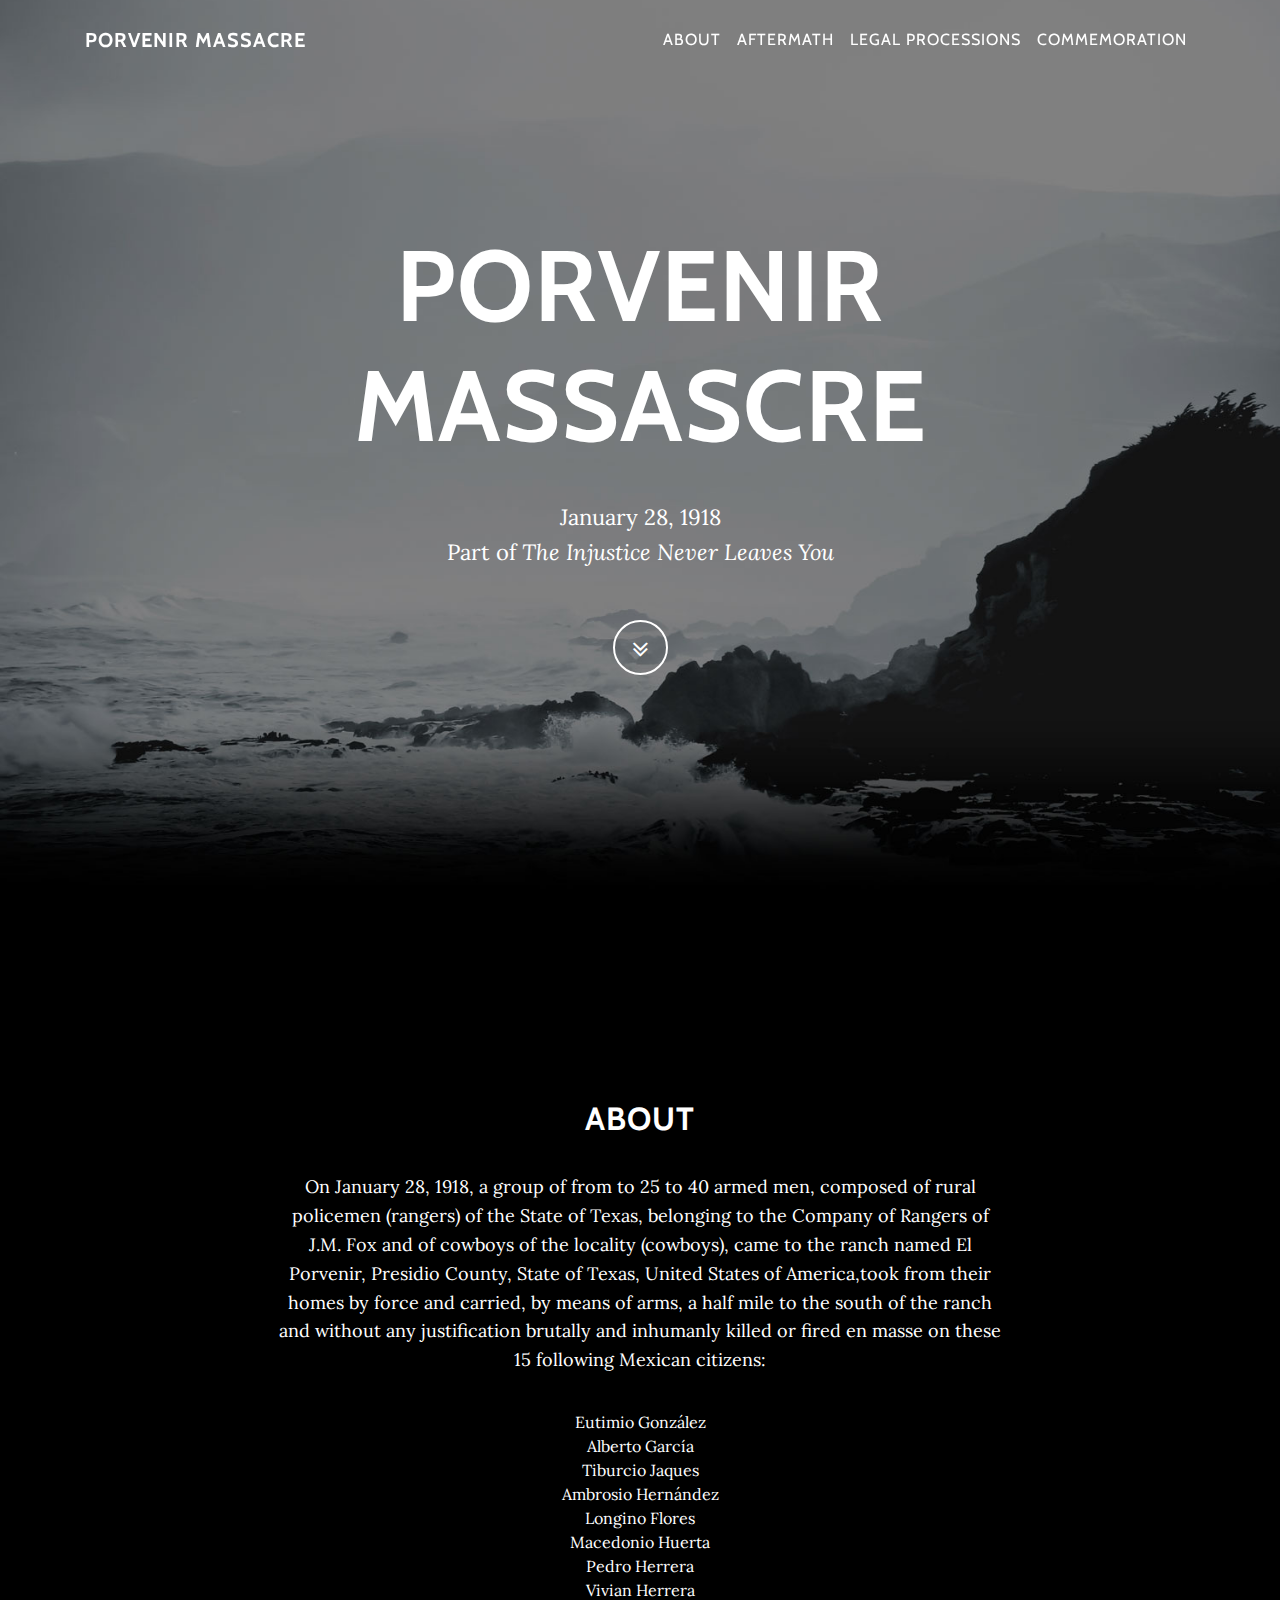
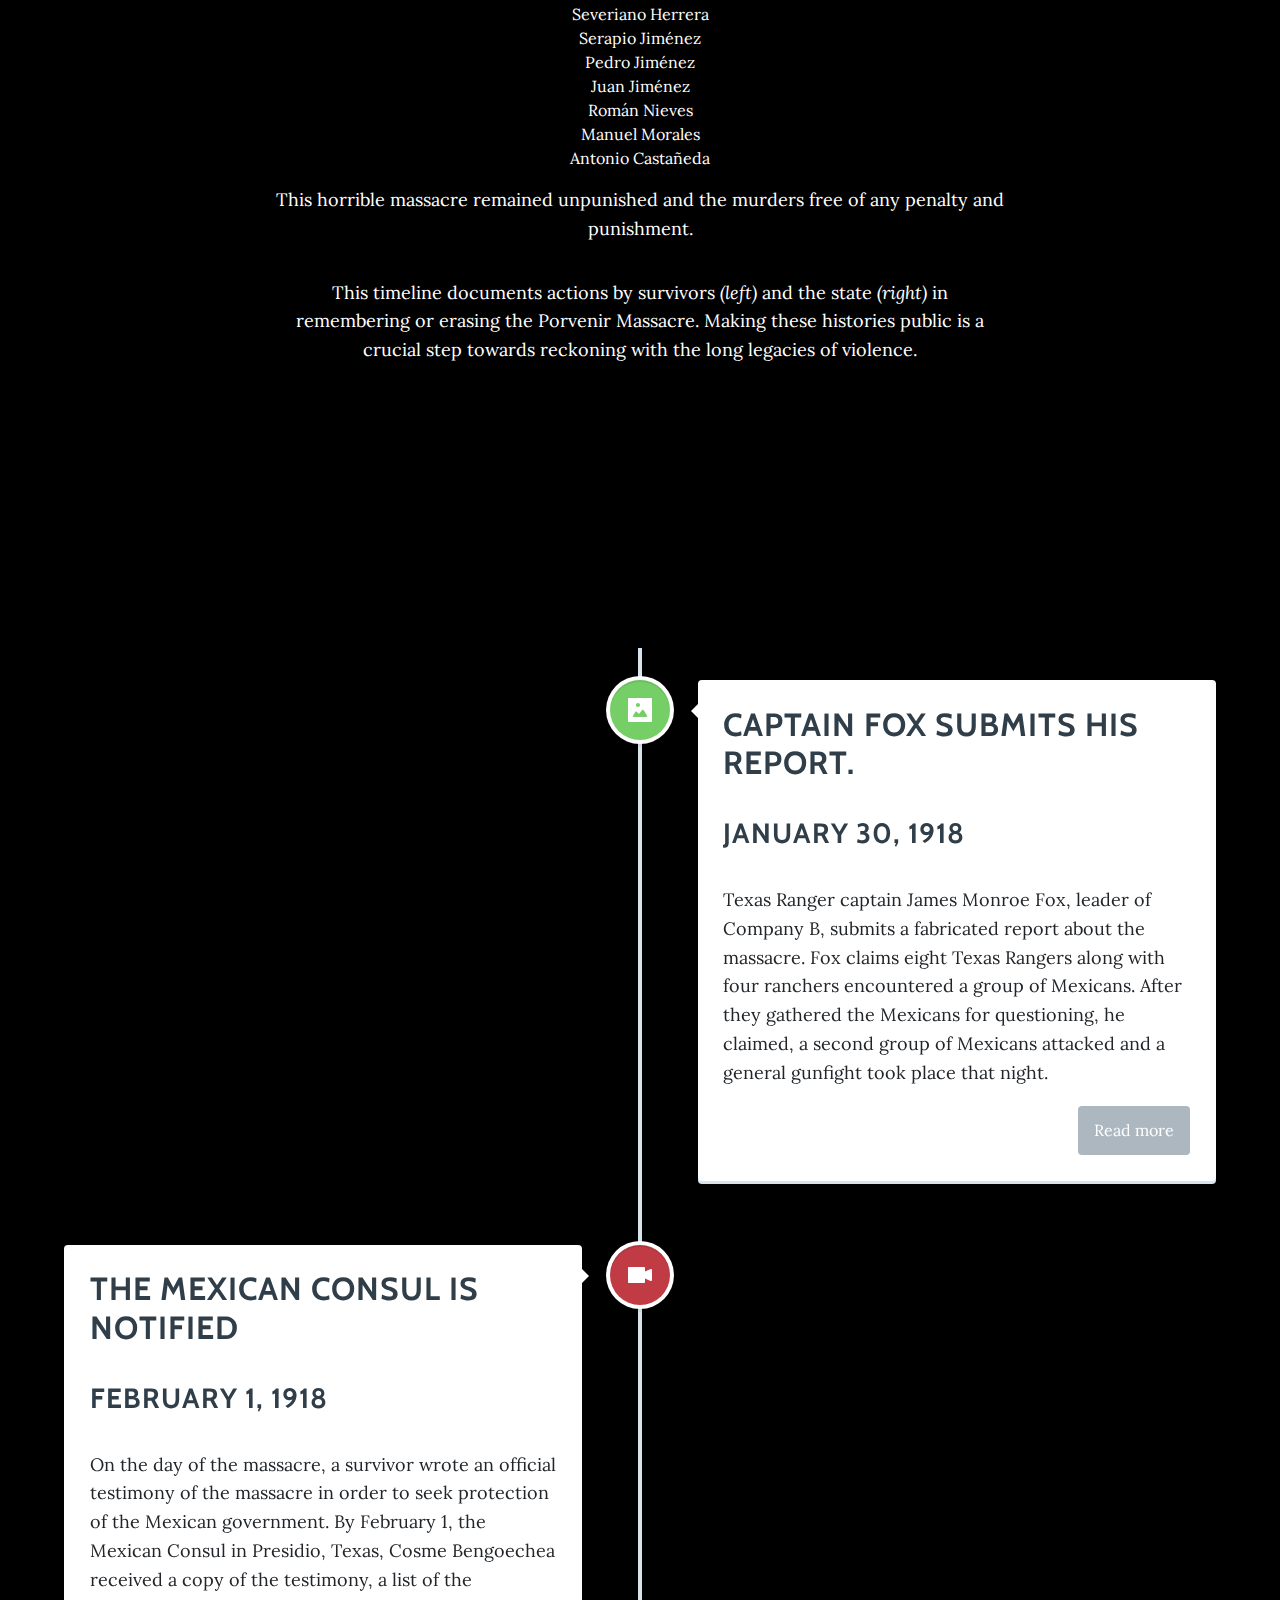
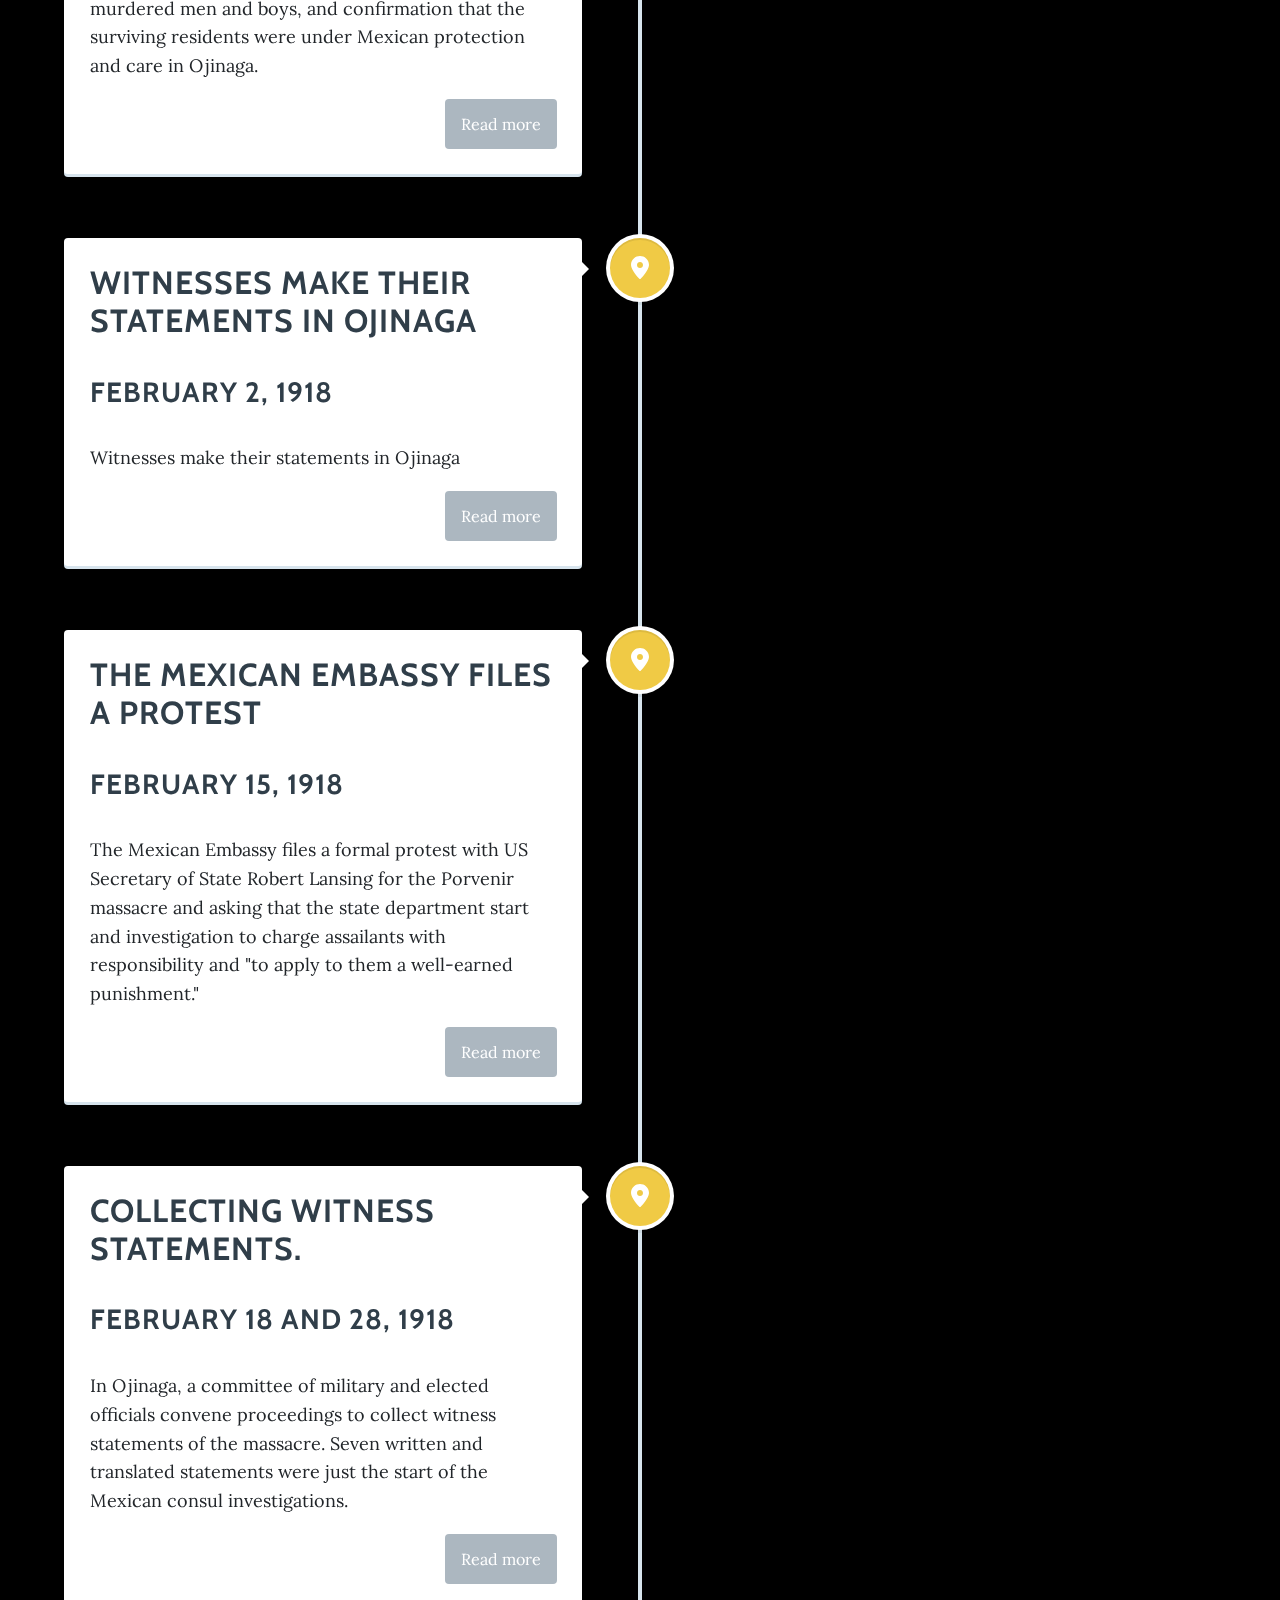
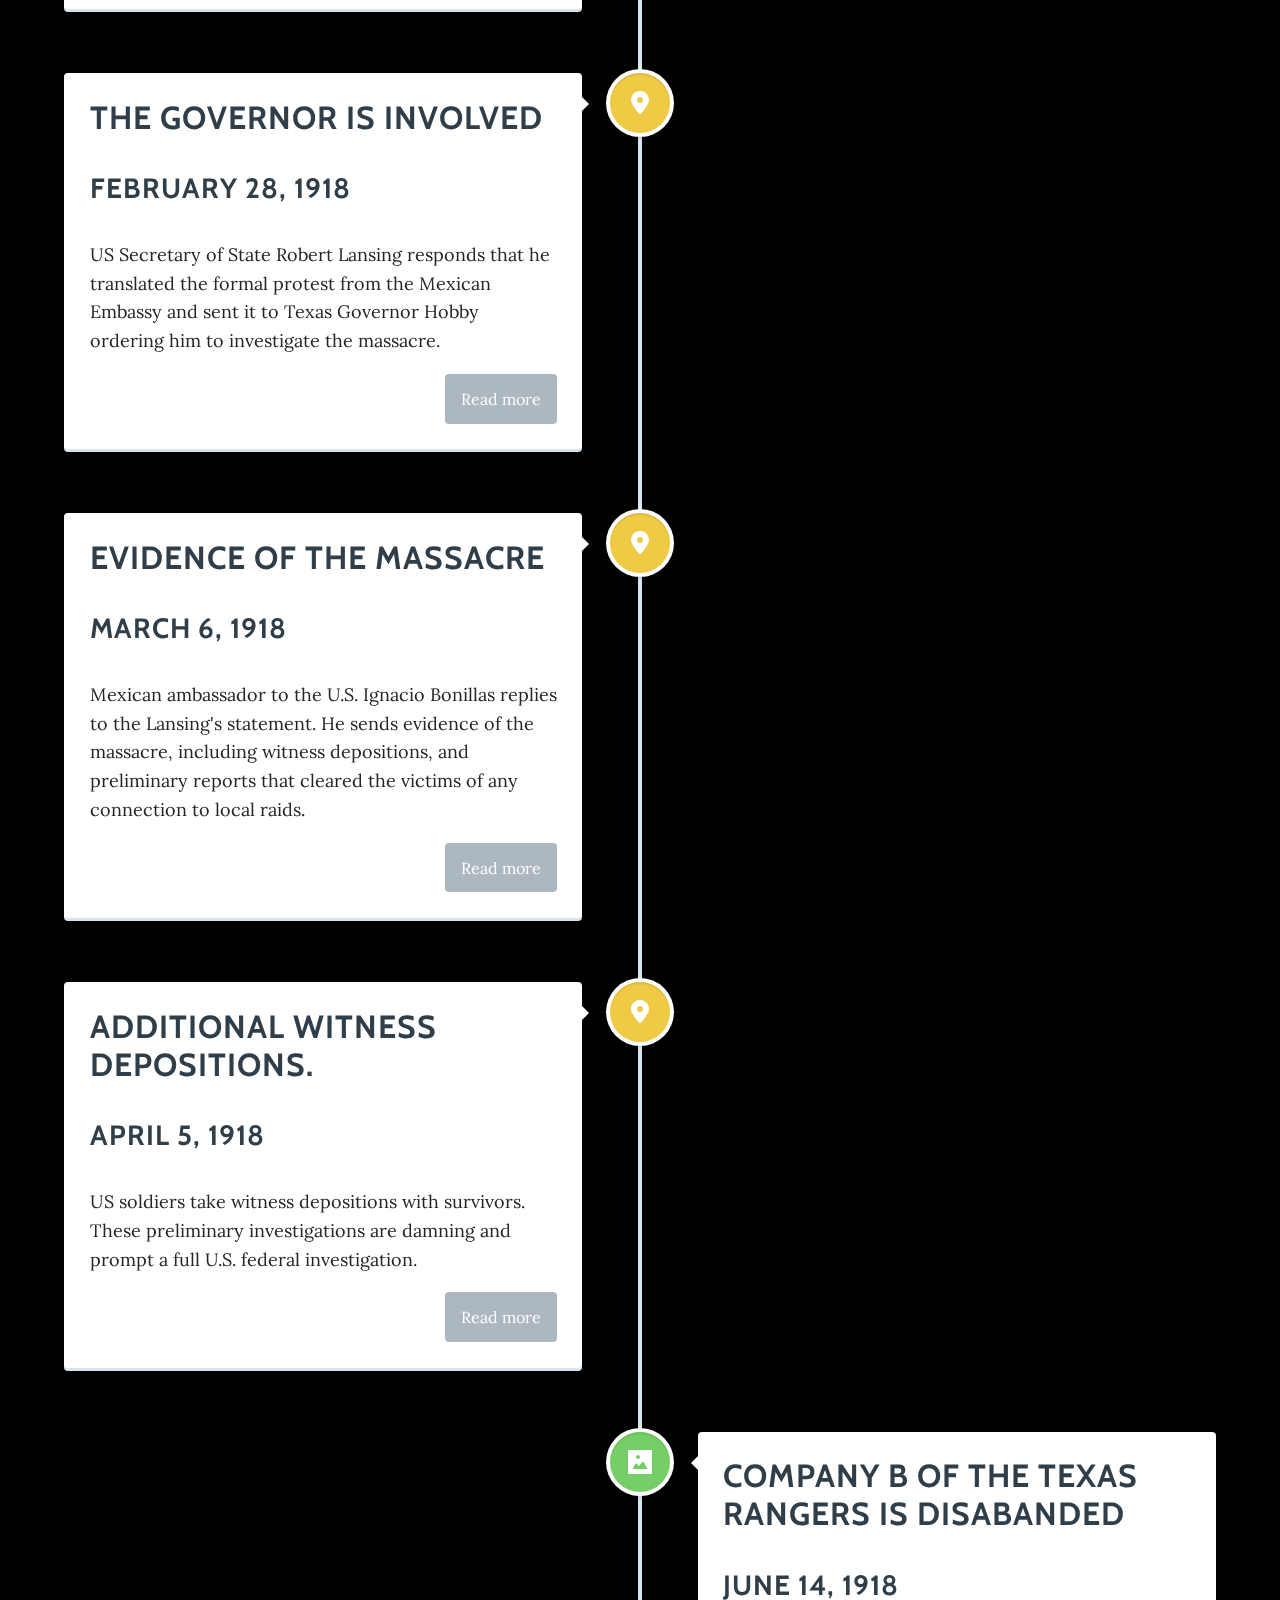
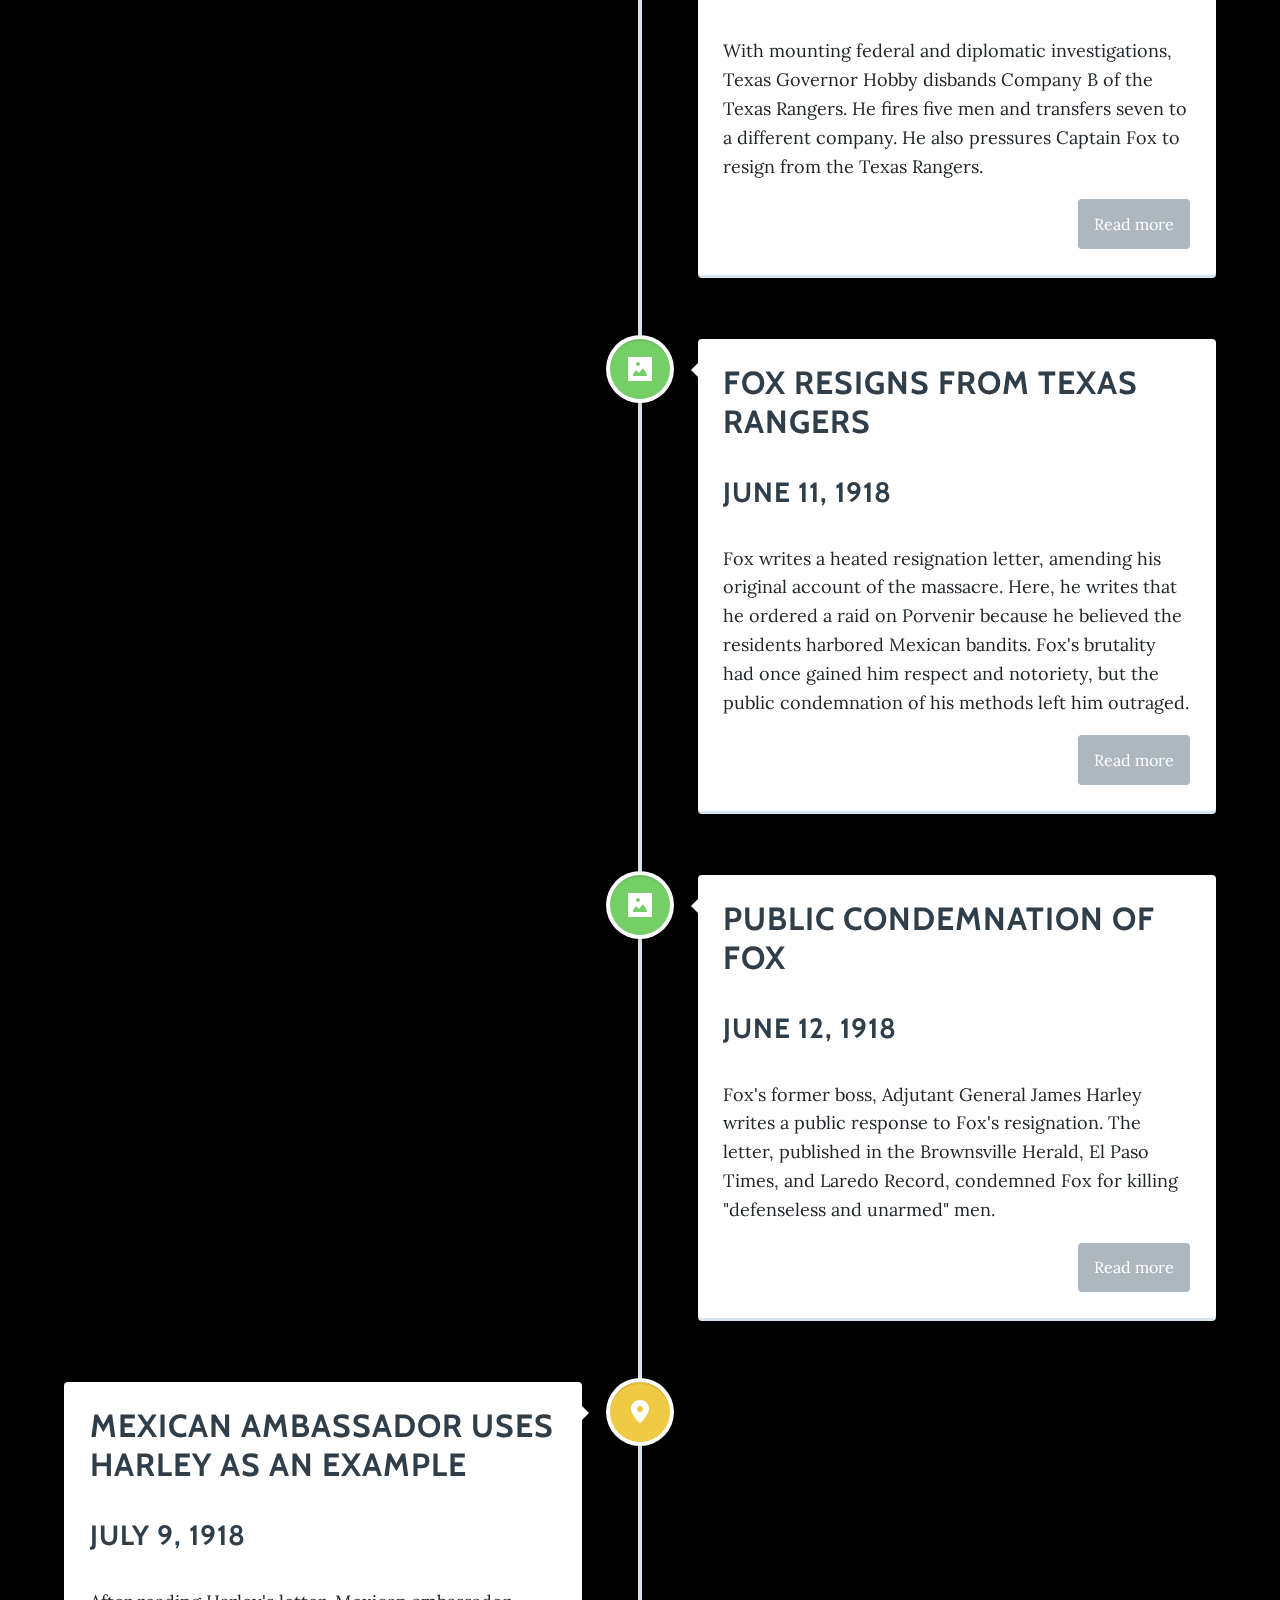
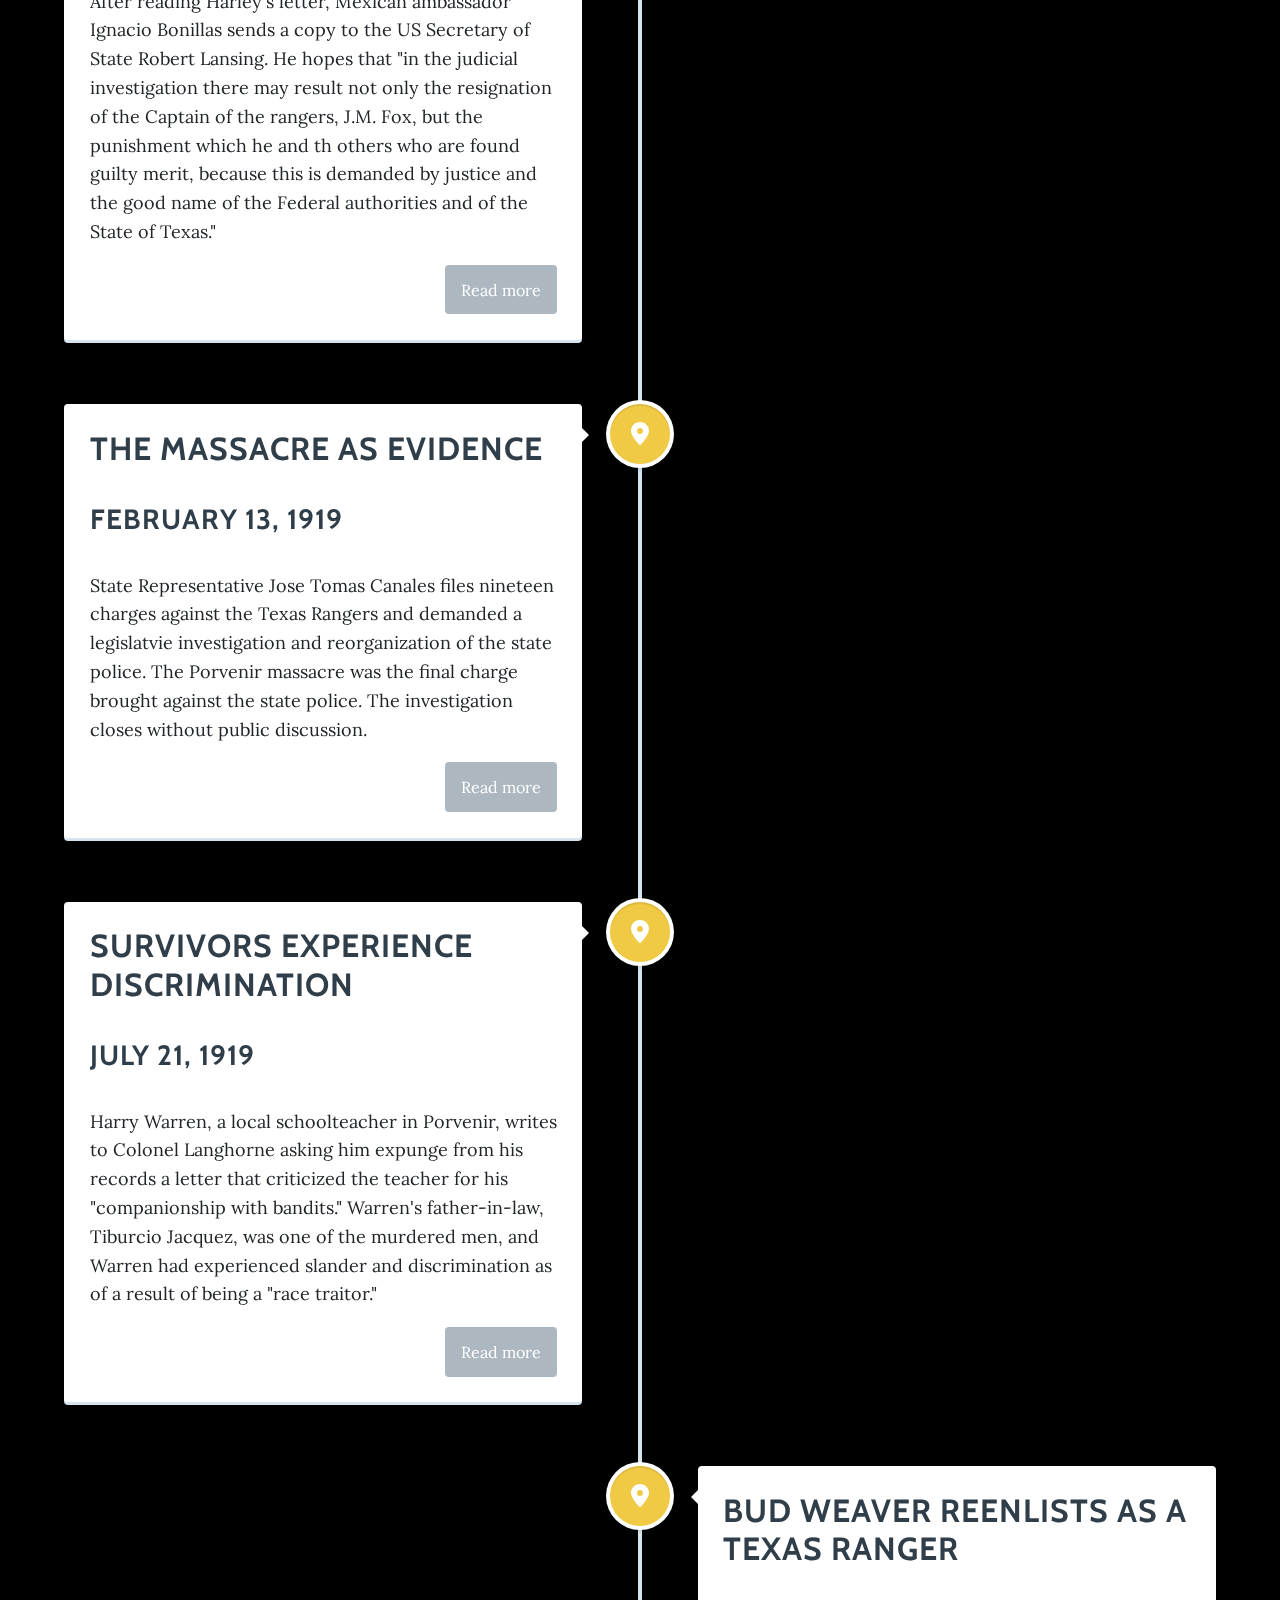
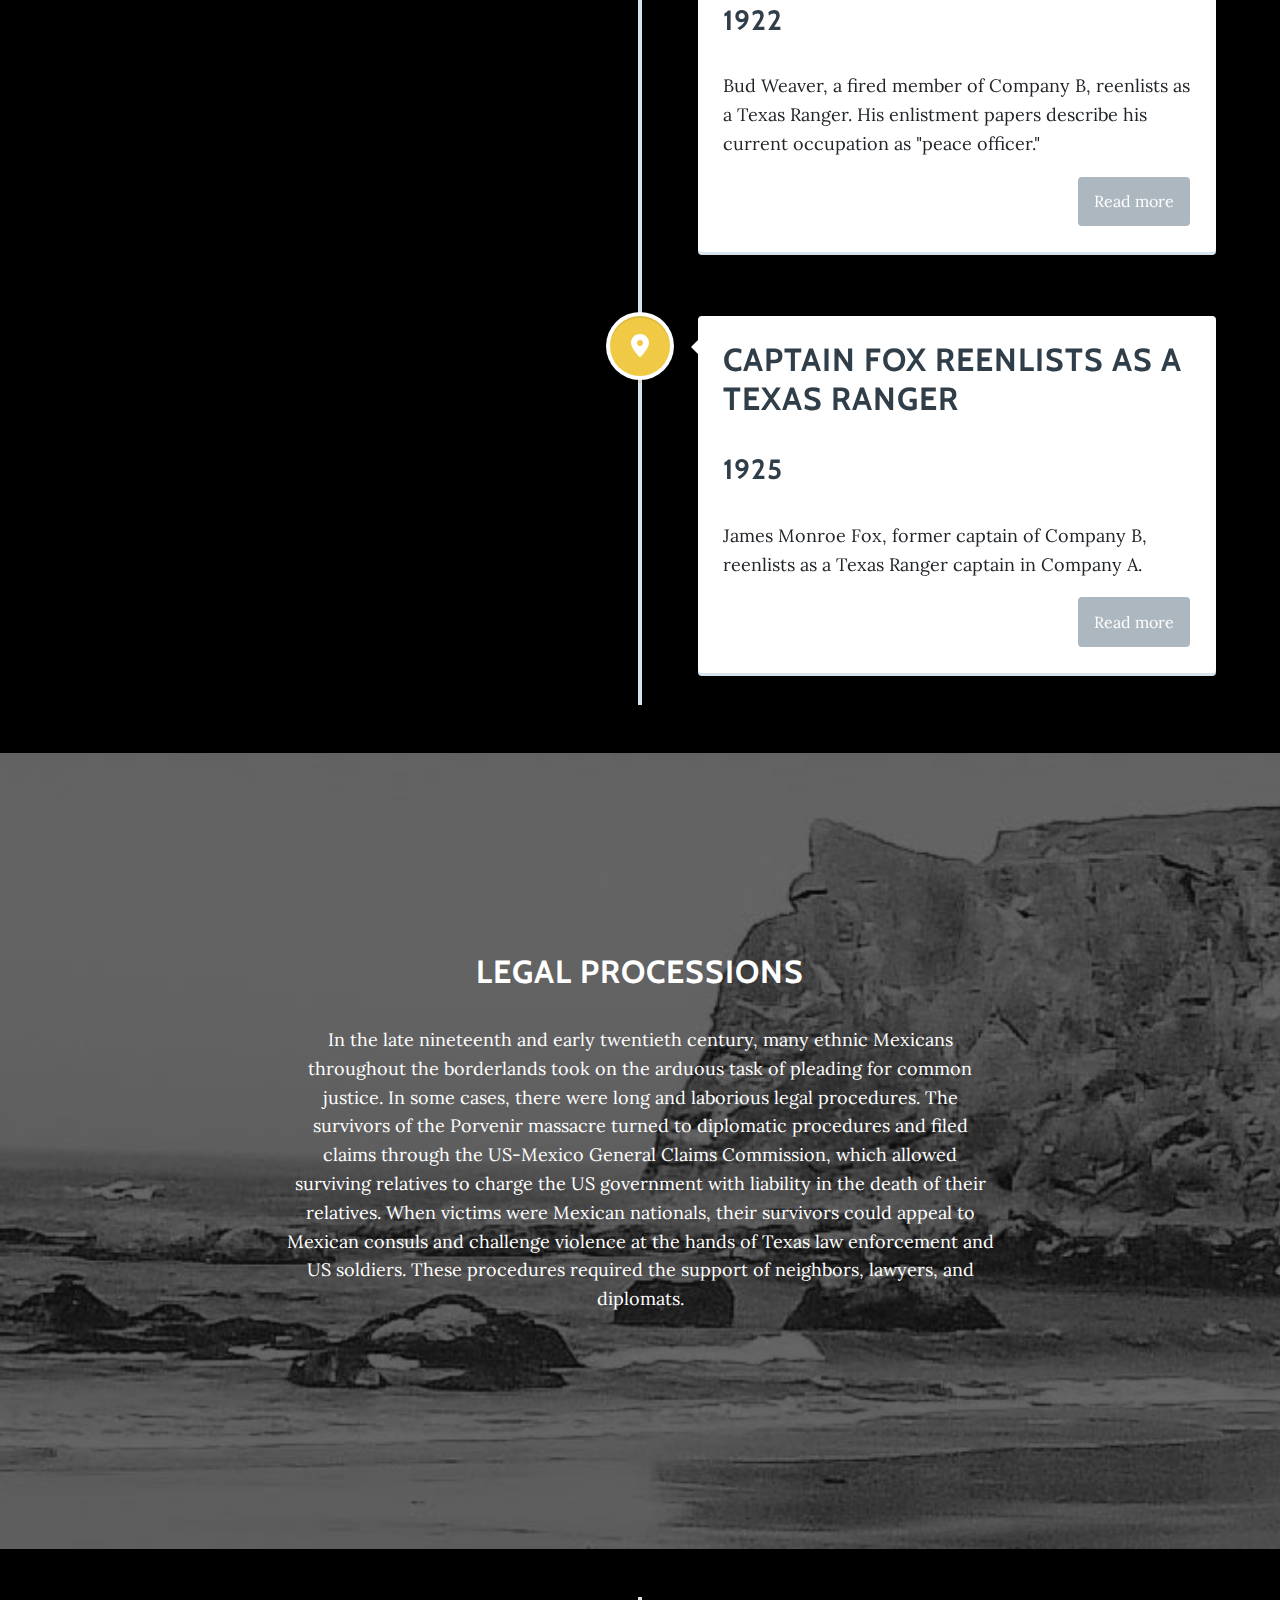
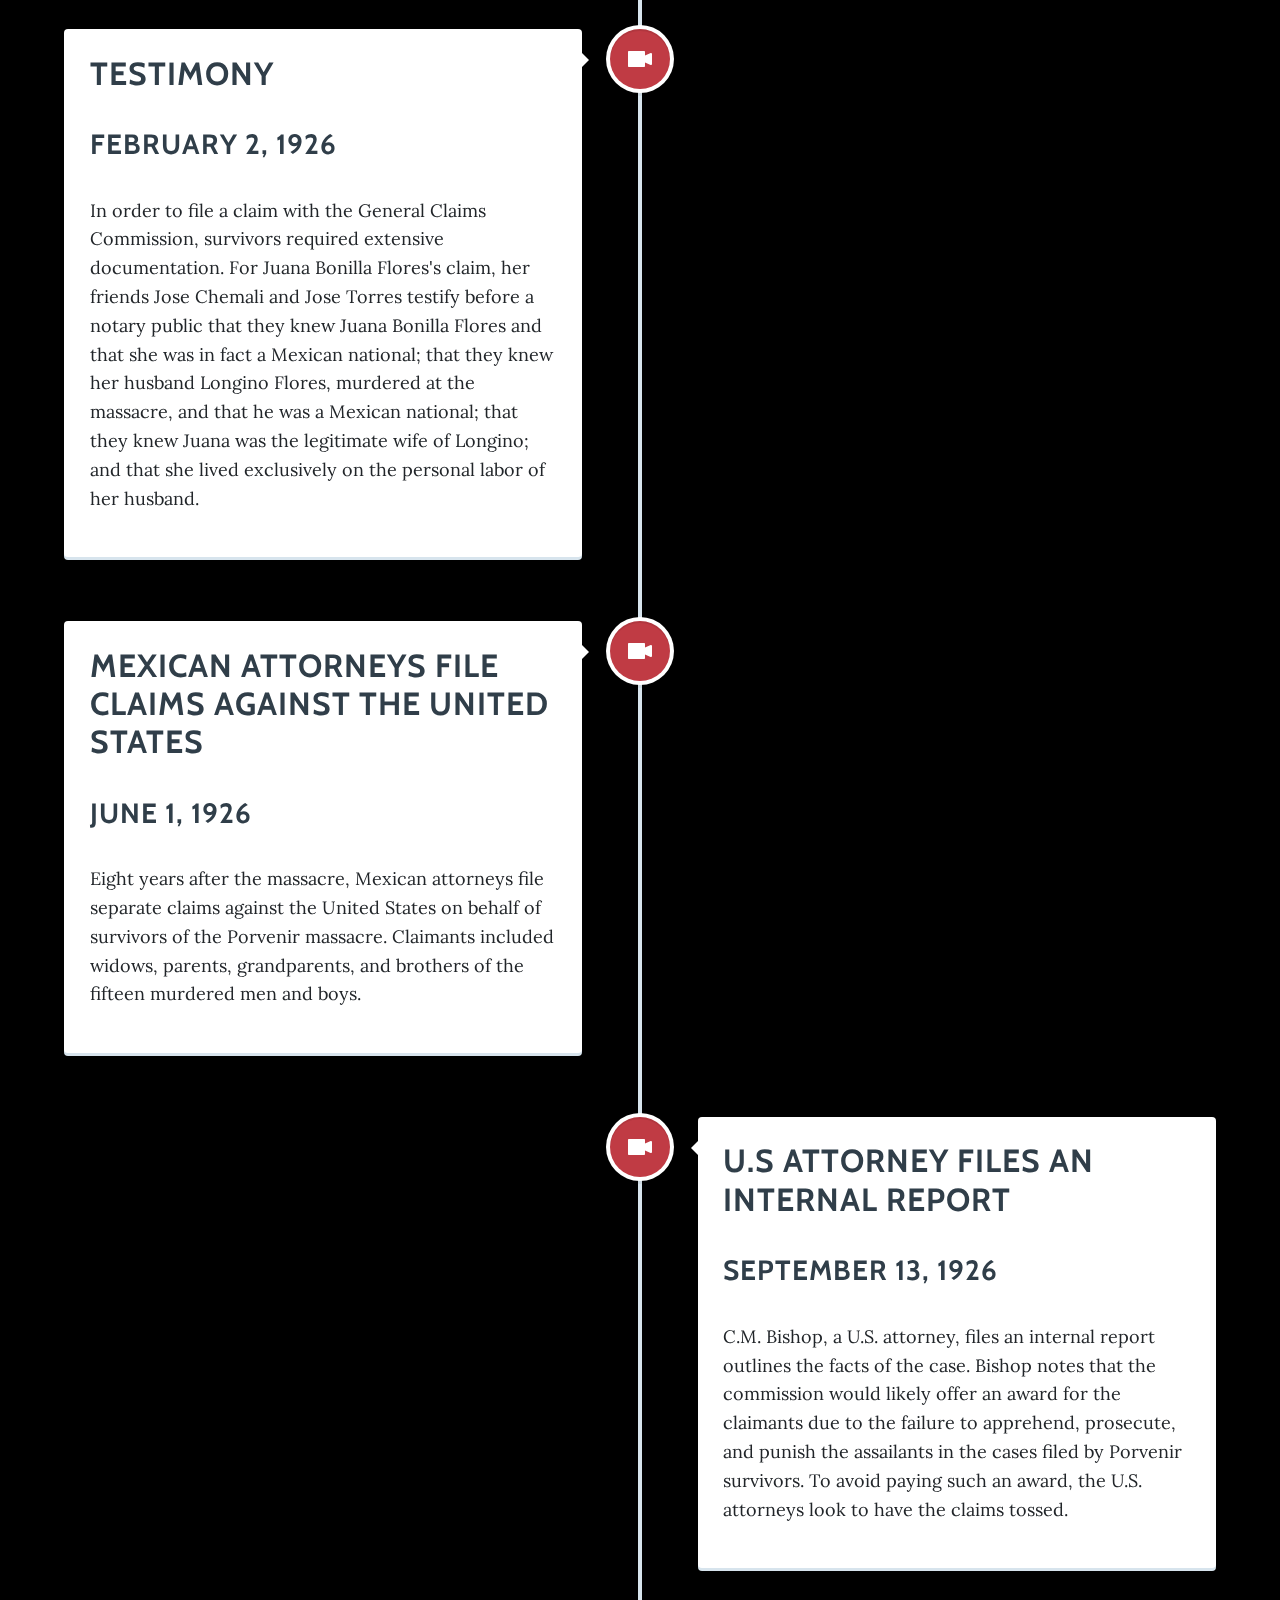
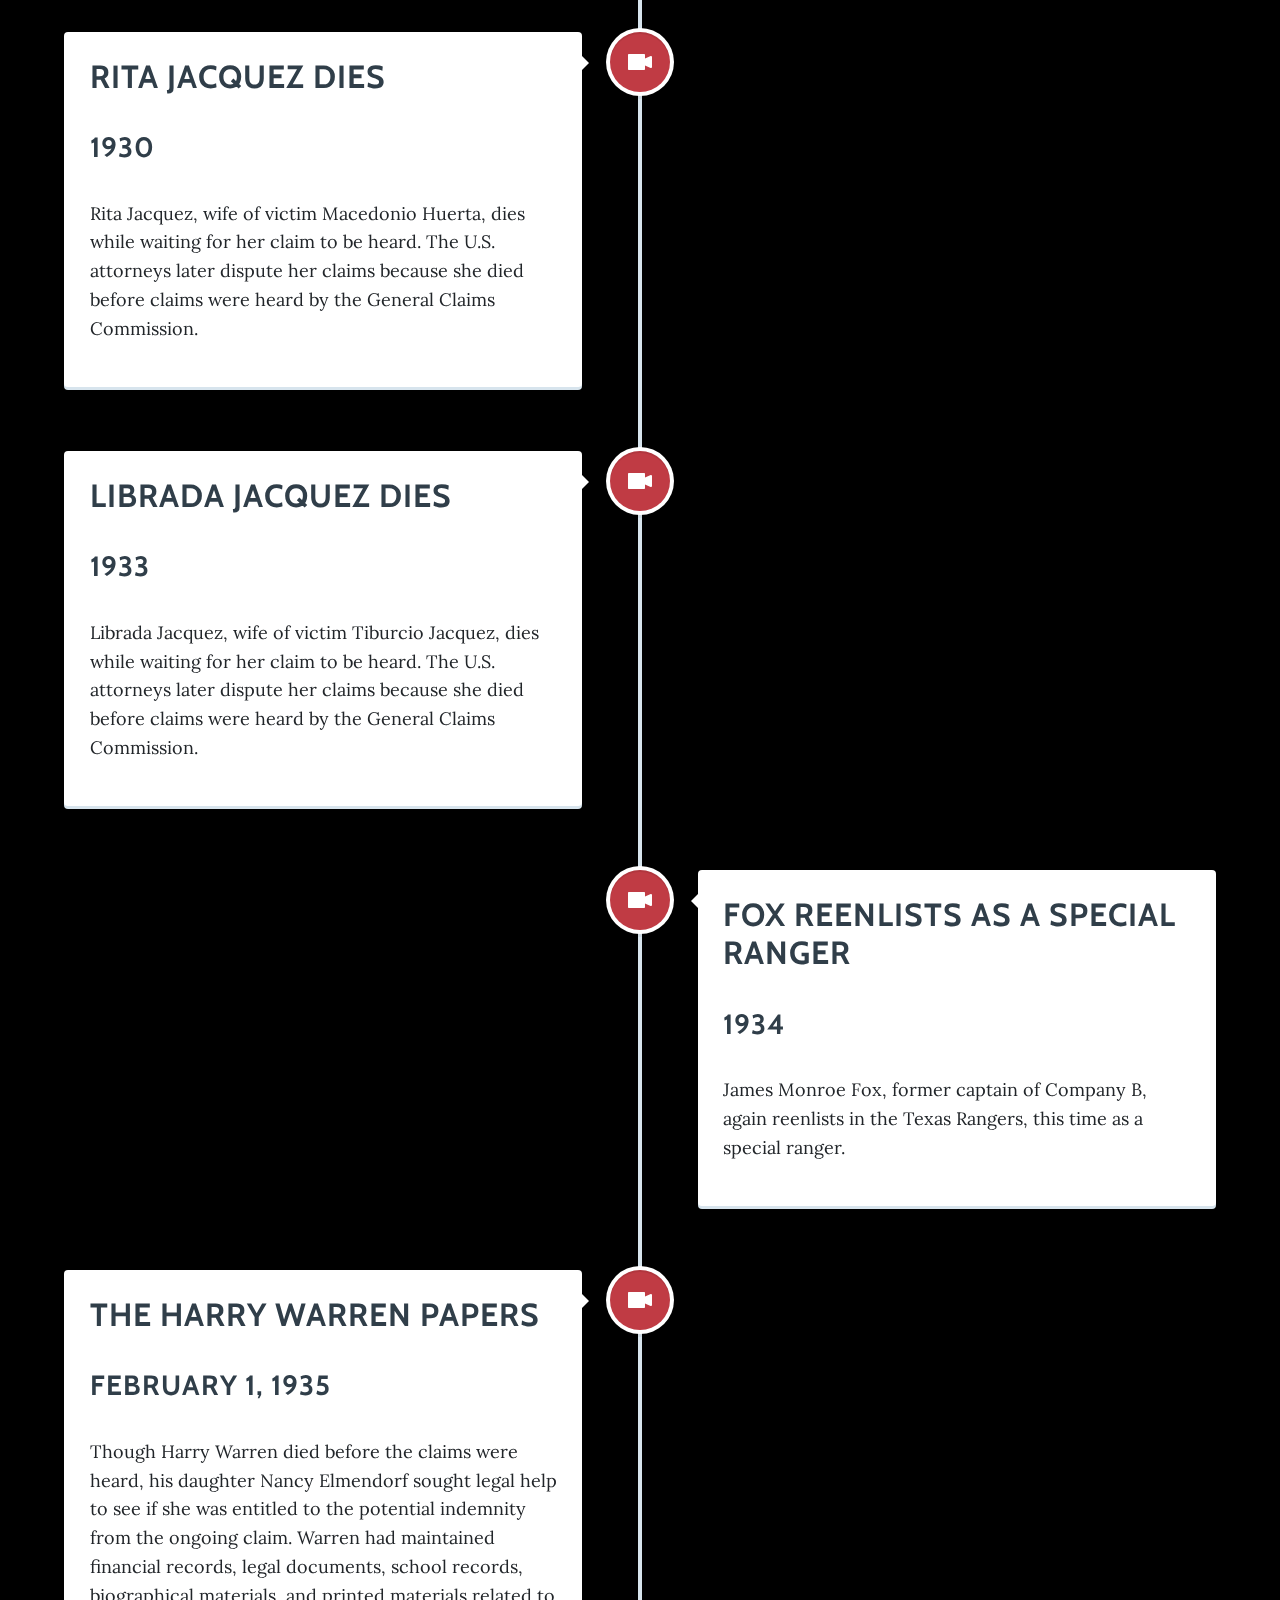
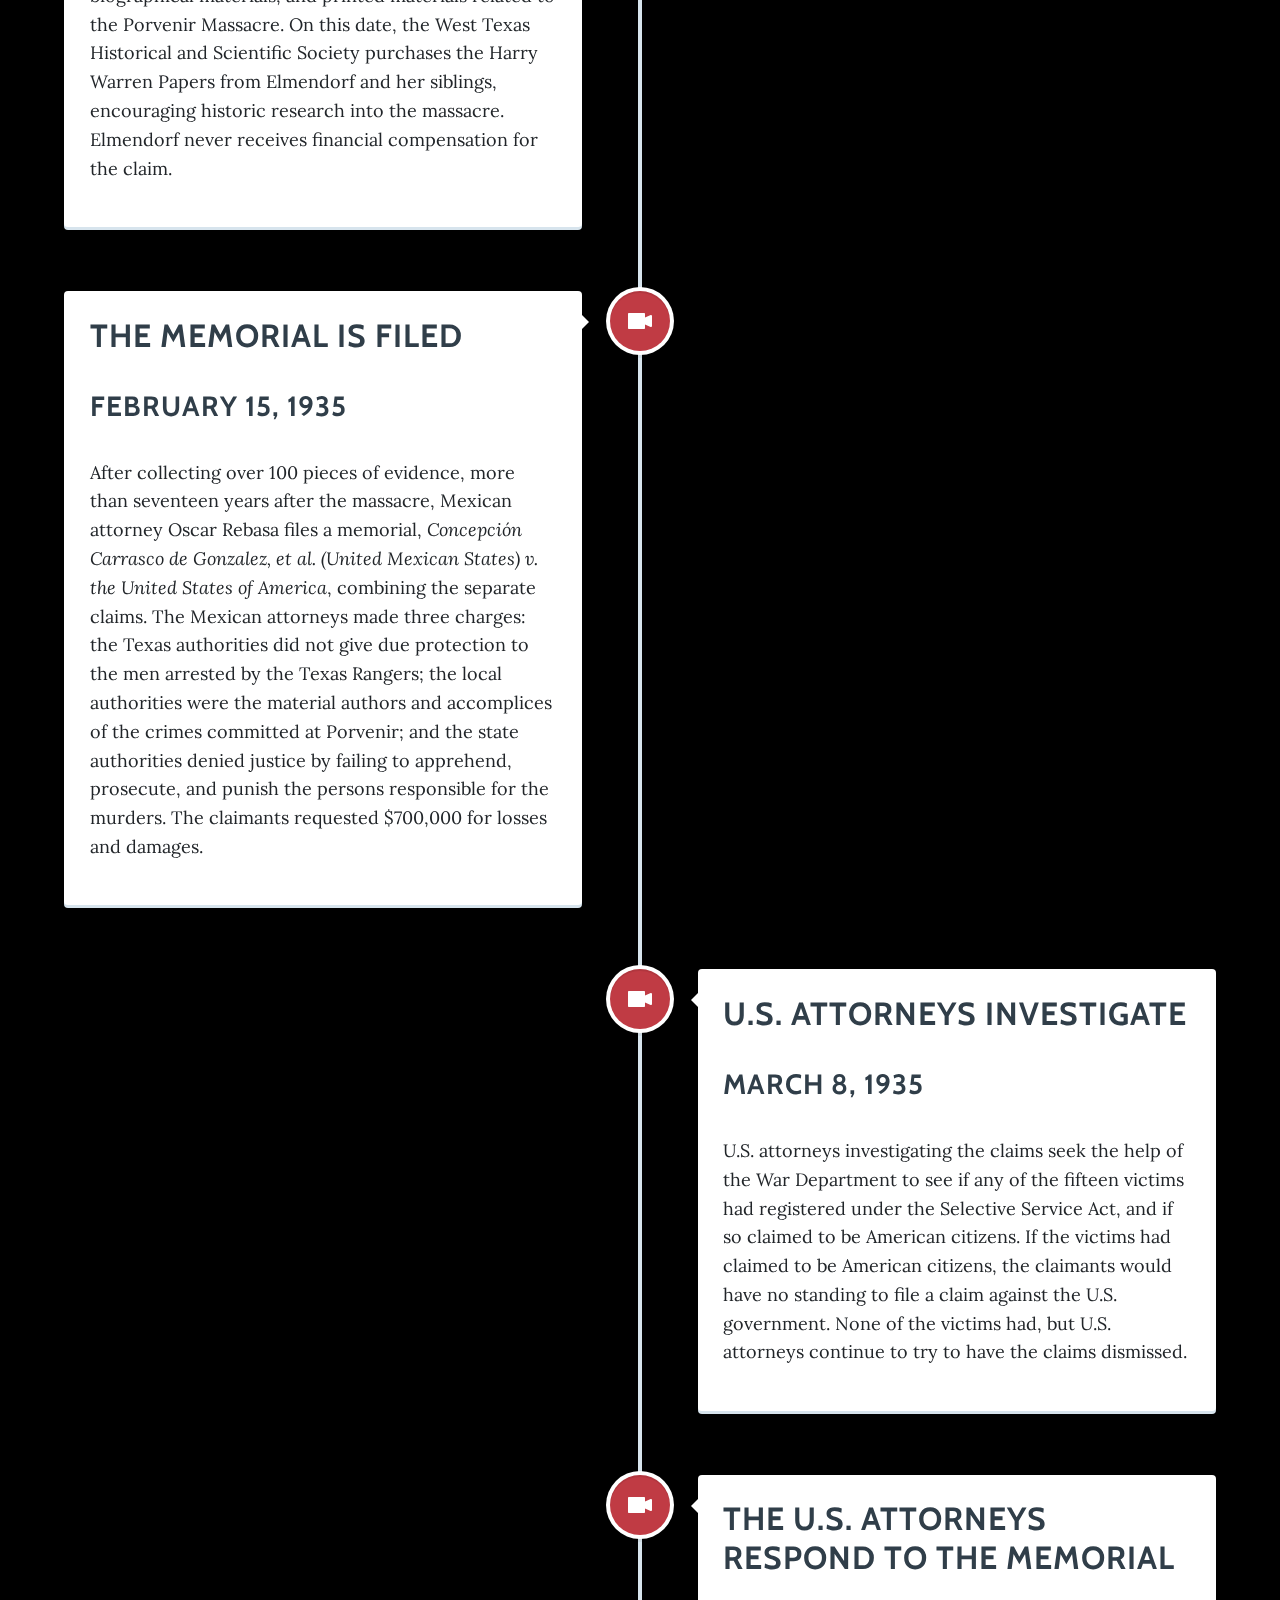
<file: index.html>
<!DOCTYPE html>
<html lang="en">

  <head>

    <meta charset="utf-8">
    <meta name="viewport" content="width=device-width, initial-scale=1, shrink-to-fit=no">
    <meta name="description" content="">
    <meta name="author" content="">

    <title>Porvenir Massacre</title>

    <!-- Bootstrap core CSS -->
    <link href="vendor/bootstrap/css/bootstrap.min.css" rel="stylesheet">
    <link rel="stylesheet" href="css/style.css">

    <!-- Custom fonts for this template -->
    <link href="vendor/font-awesome/css/font-awesome.min.css" rel="stylesheet" type="text/css">
    <link href="https://fonts.googleapis.com/css?family=Lora:400,700,400italic,700italic" rel="stylesheet" type="text/css">
    <link href='https://fonts.googleapis.com/css?family=Cabin:700' rel='stylesheet' type='text/css'>

    <!-- Custom styles for this template -->
    <link href="css/grayscale.min.css" rel="stylesheet">

  </head>

  <body id="page-top">

    <!-- Navigation -->
    <nav class="navbar navbar-expand-lg navbar-light fixed-top" id="mainNav">
      <div class="container">
        <a class="navbar-brand js-scroll-trigger" href="#page-top">Porvenir Massacre</a>
        <button class="navbar-toggler navbar-toggler-right" type="button" data-toggle="collapse" data-target="#navbarResponsive" aria-controls="navbarResponsive" aria-expanded="false" aria-label="Toggle navigation">
          Menu
          <i class="fa fa-bars"></i>
        </button>
        <div class="collapse navbar-collapse" id="navbarResponsive">
          <ul class="navbar-nav ml-auto">
            <li class="nav-item">
              <a class="nav-link js-scroll-trigger" href="#about">About</a>
            </li>
                        <li class="nav-item">
              <a class="nav-link js-scroll-trigger" href="#aftermath">Aftermath</a>
            </li>
            <li class="nav-item">
              <a class="nav-link js-scroll-trigger" href="#legal">Legal Processions</a>
            </li>
            <li class="nav-item">
              <a class="nav-link js-scroll-trigger" href="#commemoration">Commemoration</a>
            </li>
          </ul>
        </div>
      </div>
    </nav>

    <!-- Intro Header -->
    <header class="masthead">
      <div class="intro-body">
        <div class="container">
          <div class="row">
            <div class="col-lg-8 mx-auto">
              <h1 class="brand-heading">Porvenir Massascre</h1>
              <p class="intro-text">January 28, 1918
                <br>Part of <i>The Injustice Never Leaves You</i></p>
              <a href="#about" class="btn btn-circle js-scroll-trigger">
                <i class="fa fa-angle-double-down animated"></i>
              </a>
            </div>
          </div>
        </div>
      </div>
    </header>

    <!-- About Section -->
    <section id="about" class="content-section text-center">
      <div class="container">
        <div class="row">
          <div class="col-lg-8 mx-auto">
            <h2>About</h2>
            <p>On January 28, 1918, a group of from to 25 to 40 armed men, composed of rural policemen (rangers) of the State of Texas, belonging to the Company of Rangers of J.M. Fox and of cowboys of the locality (cowboys), came to the ranch named El Porvenir, Presidio County, State of Texas, United States of America,took from their homes by force and carried, by means of arms, a half mile to the south of the ranch and without any justification brutally and inhumanly killed or fired en masse on these 15 following Mexican citizens:</p>
            	<ul class="list-unstyled">
		<li>Eutimio González</li>
		<li>Alberto García</li>
		<li>Tiburcio Jaques</li>
		<li>Ambrosio Hernández</li>
		<li>Longino Flores</li>
		<li>Macedonio Huerta</li>
		<li>Pedro Herrera</li>
		<li>Vivian Herrera</li>
		<li>Severiano Herrera</li>
		<li>Serapio Jiménez</li>
		<li>Pedro Jiménez</li>
		<li>Juan Jiménez</li>
		<li>Román Nieves</li>
		<li>Manuel Morales</li>
		<li>Antonio Castañeda</li>
	</ul>
                <p>This horrible massacre remained unpunished and the murders free of any penalty and punishment.</p>
            <p>This timeline documents actions by survivors <i>(left)</i> and the state <i>(right)</i> in remembering or erasing the Porvenir Massacre.  Making these histories public is a crucial step towards reckoning with the long legacies of violence.</p>
	  </div>
        </div>
      </div>
    </section>

<!-- Timeline 1-->
	<section id="aftermath" class="cd-timeline js-cd-timeline">
		<div class="cd-timeline__container">
			<div class="cd-timeline__block js-cd-block">
				<div class="cd-timeline__img cd-timeline__img--picture js-cd-img">
					<img src="img/cd-icon-picture.svg" alt="Picture">
				</div> <!-- cd-timeline__img -->

				<div class="cd-timeline__content1 js-cd-content">
					<h2>Captain Fox submits his report.</h2>
					<h3>January 30, 1918</h3>
					<p>Texas Ranger captain James Monroe Fox, leader of Company B, submits a fabricated report about the massacre. Fox claims eight Texas Rangers along with four ranchers encountered a group of Mexicans. After they gathered the Mexicans for questioning, he claimed, a second group of Mexicans attacked and a general gunfight took place that night. </p>
					<a href="#0" class="cd-timeline__read-more">Read more</a>
				</div> <!-- cd-timeline__content -->
			</div> <!-- cd-timeline__block -->

			<div class="cd-timeline__block js-cd-block">
				<div class="cd-timeline__img cd-timeline__img--movie js-cd-img">
					<img src="img/cd-icon-movie.svg" alt="Movie">
				</div> <!-- cd-timeline__img -->

				<div class="cd-timeline__content2 js-cd-content">
					<h2>The Mexican Consul is Notified</h2>
					<h3>February 1, 1918</h3>
					<p>On the day of the massacre, a survivor wrote an official testimony of the massacre in order to seek protection of the Mexican government. By February 1, the Mexican Consul in Presidio, Texas, Cosme Bengoechea received a copy of the testimony, a list of the murdered men and boys, and confirmation that the surviving residents were under Mexican protection and care in Ojinaga.</p>
					<a href="#0" class="cd-timeline__read-more">Read more</a>
				</div> <!-- cd-timeline__content -->
			</div> <!-- cd-timeline__block -->

			<div class="cd-timeline__block js-cd-block">
				<div class="cd-timeline__img cd-timeline__img--location js-cd-img">
					<img src="img/cd-icon-location.svg" alt="Location">
				</div> <!-- cd-timeline__img -->

				<div class="cd-timeline__content2 js-cd-content">
					<h2>Witnesses make their statements in Ojinaga </h2>
					<h3>February 2, 1918</h3>
					<p>Witnesses make their statements in Ojinaga</p>
					<a href="#0" class="cd-timeline__read-more">Read more</a>
				</div> <!-- cd-timeline__content -->
			</div> <!-- cd-timeline__block -->

			<div class="cd-timeline__block js-cd-block">
				<div class="cd-timeline__img cd-timeline__img--location js-cd-img">
					<img src="img/cd-icon-location.svg" alt="Location">
				</div> <!-- cd-timeline__img -->

				<div class="cd-timeline__content2 js-cd-content">
					<h2>The Mexican Embassy Files a Protest</h2>
					<h3>February 15, 1918</h3>
					<p>The Mexican Embassy files a formal protest with US Secretary of State Robert Lansing for the Porvenir massacre and asking that the state department start and investigation to charge assailants with responsibility and "to apply to them a well-earned punishment."</p>
					<a href="#0" class="cd-timeline__read-more">Read more</a>
				</div> <!-- cd-timeline__content -->
			</div> <!-- cd-timeline__block -->

			<div class="cd-timeline__block js-cd-block">
				<div class="cd-timeline__img cd-timeline__img--location js-cd-img">
					<img src="img/cd-icon-location.svg" alt="Location">
				</div> <!-- cd-timeline__img -->

				<div class="cd-timeline__content2 js-cd-content">
					<h2>Collecting Witness Statements. </h2>
					<h3>February 18 and 28, 1918</h3>
					<p>In Ojinaga, a committee of military and elected officials convene proceedings to collect witness statements of the massacre. Seven written and translated statements were just the start of the Mexican consul investigations. </p>
					<a href="#0" class="cd-timeline__read-more">Read more</a>
				</div> <!-- cd-timeline__content -->
			</div> <!-- cd-timeline__block -->

			<div class="cd-timeline__block js-cd-block">
				<div class="cd-timeline__img cd-timeline__img--location js-cd-img">
					<img src="img/cd-icon-location.svg" alt="Location">
				</div> <!-- cd-timeline__img -->

				<div class="cd-timeline__content2 js-cd-content">
					<h2>The Governor is Involved</h2>
					<h3>February 28, 1918</h3>
					<p>US Secretary of State Robert Lansing responds that he translated the formal protest from the Mexican Embassy and sent it to Texas Governor Hobby ordering him to investigate the massacre.</p>
					<a href="#0" class="cd-timeline__read-more">Read more</a>
				</div> <!-- cd-timeline__content -->
			</div> <!-- cd-timeline__block -->

			<div class="cd-timeline__block js-cd-block">
				<div class="cd-timeline__img cd-timeline__img--location js-cd-img">
					<img src="img/cd-icon-location.svg" alt="Location">
				</div> <!-- cd-timeline__img -->

				<div class="cd-timeline__content2 js-cd-content">
					<h2>Evidence of the Massacre</h2>
					<h3>March 6, 1918</h3>
					<p>Mexican ambassador to the U.S. Ignacio Bonillas replies to the Lansing's statement. He sends evidence of the massacre, including witness depositions, and preliminary reports that cleared the victims of any connection to local raids.</p>
					<a href="#0" class="cd-timeline__read-more">Read more</a>
				</div> <!-- cd-timeline__content -->
			</div> <!-- cd-timeline__block -->

			<div class="cd-timeline__block js-cd-block">
				<div class="cd-timeline__img cd-timeline__img--location js-cd-img">
					<img src="img/cd-icon-location.svg" alt="Location">
				</div> <!-- cd-timeline__img -->

				<div class="cd-timeline__content2 js-cd-content">
					<h2>Additional Witness Depositions.</h2>
					<h3>April 5, 1918</h3>
					<p>US soldiers take witness depositions with survivors. These preliminary investigations are damning and prompt a full U.S. federal investigation.</p>
					<a href="#0" class="cd-timeline__read-more">Read more</a>
				</div> <!-- cd-timeline__content -->
			</div> <!-- cd-timeline__block -->

			<div class="cd-timeline__block js-cd-block">
				<div class="cd-timeline__img cd-timeline__img--picture js-cd-img">
					<img src="img/cd-icon-picture.svg" alt="Picture">
				</div> <!-- cd-timeline__img -->

				<div class="cd-timeline__content1 js-cd-content">
					<h2>Company B of the Texas Rangers is Disabanded</h2>
					<h3>June 14, 1918</h3>
					<p>With mounting federal and diplomatic investigations, Texas Governor Hobby disbands Company B of the Texas Rangers. He fires five men and transfers seven to a different company. He also pressures Captain Fox to resign from the Texas Rangers.</p>
					<a href="#0" class="cd-timeline__read-more">Read more</a>
				</div> <!-- cd-timeline__content -->

			</div> <!-- cd-timeline__block -->
			<div class="cd-timeline__block js-cd-block">
				<div class="cd-timeline__img cd-timeline__img--picture js-cd-img">
					<img src="img/cd-icon-picture.svg" alt="Picture">
				</div> <!-- cd-timeline__img -->

				<div class="cd-timeline__content1 js-cd-content">
					<h2>Fox Resigns from Texas Rangers</h2>
					<h3>June 11, 1918</h3>
					<p>Fox writes a heated resignation letter, amending his original account of the massacre. Here, he writes that he ordered a raid on Porvenir because he believed the residents harbored Mexican bandits. Fox's brutality had once gained him respect and notoriety, but the public condemnation of his methods left him outraged.</p>
					<a href="#0" class="cd-timeline__read-more">Read more</a>
				</div> <!-- cd-timeline__content -->
			</div> <!-- cd-timeline__block -->

			<div class="cd-timeline__block js-cd-block">
				<div class="cd-timeline__img cd-timeline__img--picture js-cd-img">
					<img src="img/cd-icon-picture.svg" alt="Picture">
				</div> <!-- cd-timeline__img -->

				<div class="cd-timeline__content1 js-cd-content">
					<h2>Public Condemnation of Fox</h2>
					<h3>June 12, 1918</h3>
					<p>Fox's former boss, Adjutant General James Harley writes a public response to Fox's resignation. The letter, published in the Brownsville Herald, El Paso Times, and Laredo Record, condemned Fox for killing "defenseless and unarmed" men.</p>
					<a href="#0" class="cd-timeline__read-more">Read more</a>
				</div> <!-- cd-timeline__content -->
			</div> <!-- cd-timeline__block -->

			<div class="cd-timeline__block js-cd-block">
				<div class="cd-timeline__img cd-timeline__img--location js-cd-img">
					<img src="img/cd-icon-location.svg" alt="Location">
				</div> <!-- cd-timeline__img -->

				<div class="cd-timeline__content2 js-cd-content">
					<h2>Mexican Ambassador Uses Harley as an Example</h2>
					<h3>July 9, 1918</h3>
					<p>After reading Harley's letter, Mexican ambassador Ignacio Bonillas sends a copy to the US Secretary of State Robert Lansing. He hopes that "in the judicial investigation there may result not only the resignation of the Captain of the rangers, J.M. Fox, but the punishment which he and th others who are found guilty merit, because this is demanded by justice and the good name of the Federal authorities and of the State of Texas."</p>
					<a href="#0" class="cd-timeline__read-more">Read more</a>
				</div> <!-- cd-timeline__content -->
			</div> <!-- cd-timeline__block -->

			<div class="cd-timeline__block js-cd-block">
				<div class="cd-timeline__img cd-timeline__img--location js-cd-img">
					<img src="img/cd-icon-location.svg" alt="Location">
				</div> <!-- cd-timeline__img -->

				<div class="cd-timeline__content2 js-cd-content">
					<h2>The Massacre as Evidence</h2>
					<h3>February 13, 1919</h3>
					<p>State Representative Jose Tomas Canales files nineteen charges against the Texas Rangers and demanded a legislatvie investigation and reorganization of the state police. The Porvenir massacre was the final charge brought against the state police. The investigation closes without public discussion. </p>
					<a href="#0" class="cd-timeline__read-more">Read more</a>
				</div> <!-- cd-timeline__content -->
			</div> <!-- cd-timeline__block -->

			<div class="cd-timeline__block js-cd-block">
				<div class="cd-timeline__img cd-timeline__img--location js-cd-img">
					<img src="img/cd-icon-location.svg" alt="Location">
				</div> <!-- cd-timeline__img -->

				<div class="cd-timeline__content2 js-cd-content">
					<h2>Survivors Experience Discrimination</h2>
					<h3>July 21, 1919</h3>
					<p>Harry Warren, a local schoolteacher in Porvenir, writes to Colonel Langhorne asking him expunge from his records a letter that criticized the teacher for his "companionship with bandits." Warren's father-in-law, Tiburcio Jacquez, was one of the murdered men, and Warren had experienced slander and discrimination as of a result of being a "race traitor."</p>
					<a href="#0" class="cd-timeline__read-more">Read more</a>
				</div> <!-- cd-timeline__content -->
			</div> <!-- cd-timeline__block -->

			<div class="cd-timeline__block js-cd-block">
				<div class="cd-timeline__img cd-timeline__img--location js-cd-img">
					<img src="img/cd-icon-location.svg" alt="Location">
				</div> <!-- cd-timeline__img -->

				<div class="cd-timeline__content1 js-cd-content">
					<h2>Bud Weaver reenlists as a Texas Ranger</h2>
					<h3>1922</h3>
					<p>Bud Weaver, a fired member of Company B, reenlists as a Texas Ranger. His enlistment papers describe his current occupation as "peace officer." </p>
					<a href="#0" class="cd-timeline__read-more">Read more</a>
				</div> <!-- cd-timeline__content -->
			</div> <!-- cd-timeline__block -->

						<div class="cd-timeline__block js-cd-block">
				<div class="cd-timeline__img cd-timeline__img--location js-cd-img">
					<img src="img/cd-icon-location.svg" alt="Location">
				</div> <!-- cd-timeline__img -->

				<div class="cd-timeline__content1 js-cd-content">
					<h2>Captain Fox reenlists as a Texas Ranger</h2>
					<h3>1925</h3>
					<p>James Monroe Fox, former captain of Company B, reenlists as a Texas Ranger captain in Company A. </p>
					<a href="#0" class="cd-timeline__read-more">Read more</a>
				</div> <!-- cd-timeline__content -->
			</div> <!-- cd-timeline__block -->
		</div>
	</section> <!-- cd-timeline -->

    <!-- Legal Processions Section -->
    <section id="legal" class="download-section content-section text-center">
      <div class="container">
        <div class="col-lg-8 mx-auto">
          <h2>Legal Processions</h2>
          <p>In the late nineteenth and early twentieth century, many ethnic Mexicans throughout the borderlands took on the arduous task of pleading for common justice. In some cases, there were long and laborious legal procedures. The survivors of the Porvenir massacre turned to diplomatic procedures and filed claims through the US-Mexico General Claims Commission, which allowed surviving relatives to charge the US government with liability in the death of their relatives. When victims were Mexican nationals, their survivors could appeal to Mexican consuls and challenge violence at the hands of Texas law enforcement and US soldiers. These procedures required the support of neighbors, lawyers, and diplomats. </p>
	</div>
      </div>
    </section>

    <!-- Timeline 2-->
	<section id="timeline2" class="cd-timeline js-cd-timeline">
		<div class="cd-timeline__container">
			<div class="cd-timeline__block js-cd-block">
				<div class="cd-timeline__img cd-timeline__img--movie js-cd-img">
					<img src="img/cd-icon-movie.svg" alt="Movie">
				</div> <!-- cd-timeline__img -->

				<div class="cd-timeline__content2 js-cd-content">
					<h2>Testimony</h2>
					<h3>February 2, 1926</h3>
					<p>In order to file a claim with the General Claims Commission, survivors required extensive documentation. For Juana Bonilla Flores's claim, her friends Jose Chemali and Jose Torres testify before a notary public that they knew Juana Bonilla Flores and that she was in fact a Mexican national; that they knew her husband Longino Flores, murdered at the massacre, and that he was a Mexican national; that they knew Juana was the legitimate wife of Longino; and that she lived exclusively on the personal labor of her husband. </p>
				</div> <!-- cd-timeline__content -->
			</div> <!-- cd-timeline__block -->

			<div class="cd-timeline__block js-cd-block">
				<div class="cd-timeline__img cd-timeline__img--movie js-cd-img">
					<img src="img/cd-icon-movie.svg" alt="Movie">
				</div> <!-- cd-timeline__img -->

				<div class="cd-timeline__content2 js-cd-content">
					<h2>Mexican Attorneys File Claims Against the United States</h2>
					<h3>June 1, 1926</h3>
					<p>Eight years after the massacre, Mexican attorneys file separate claims against the United States on behalf of survivors of the Porvenir massacre. Claimants included widows, parents, grandparents, and brothers of the fifteen murdered men and boys.</p>
				</div> <!-- cd-timeline__content -->
			</div> <!-- cd-timeline__block -->

				<div class="cd-timeline__block js-cd-block">
				<div class="cd-timeline__img cd-timeline__img--movie js-cd-img">
					<img src="img/cd-icon-movie.svg" alt="Movie">
				</div> <!-- cd-timeline__img -->

				<div class="cd-timeline__content1 js-cd-content">
					<h2>U.S Attorney Files an Internal Report</h2>
					<h3>September 13, 1926</h3>
					<p>C.M. Bishop, a U.S. attorney, files an internal report outlines the facts of the case. Bishop notes that the commission would likely offer an award for the claimants due to the failure to apprehend, prosecute, and punish the assailants in the cases filed by Porvenir survivors. To avoid paying such an award, the U.S. attorneys look to have the claims tossed.</p>
				</div> <!-- cd-timeline__content -->
			</div> <!-- cd-timeline__block -->

			<div class="cd-timeline__block js-cd-block">
				<div class="cd-timeline__img cd-timeline__img--movie js-cd-img">
					<img src="img/cd-icon-movie.svg" alt="Movie">
				</div> <!-- cd-timeline__img -->

				<div class="cd-timeline__content2 js-cd-content">
					<h2>Rita Jacquez Dies</h2>
					<h3>1930</h3>
					<p>Rita Jacquez, wife of victim Macedonio Huerta, dies while waiting for her claim to be heard. The U.S. attorneys later dispute her claims because she died before claims were heard by the General Claims Commission.</p>
				</div> <!-- cd-timeline__content -->
			</div> <!-- cd-timeline__block -->

			<div class="cd-timeline__block js-cd-block">
				<div class="cd-timeline__img cd-timeline__img--movie js-cd-img">
					<img src="img/cd-icon-movie.svg" alt="Movie">
				</div> <!-- cd-timeline__img -->

				<div class="cd-timeline__content2 js-cd-content">
					<h2>Librada Jacquez Dies</h2>
					<h3>1933</h3>
					<p>Librada Jacquez, wife of victim Tiburcio Jacquez, dies while waiting for her claim to be heard. The U.S. attorneys later dispute her claims because she died before claims were heard by the General Claims Commission. </p>
				</div> <!-- cd-timeline__content -->
			</div> <!-- cd-timeline__block -->

						<div class="cd-timeline__block js-cd-block">
				<div class="cd-timeline__img cd-timeline__img--movie js-cd-img">
					<img src="img/cd-icon-movie.svg" alt="Movie">
				</div> <!-- cd-timeline__img -->

				<div class="cd-timeline__content1 js-cd-content">
					<h2>Fox Reenlists as a Special Ranger</h2>
					<h3>1934</h3>
					<p>James Monroe Fox, former captain of Company B, again reenlists in the Texas Rangers, this time as a special ranger. </p>
				</div> <!-- cd-timeline__content -->
			</div> <!-- cd-timeline__block -->

			<div class="cd-timeline__block js-cd-block">
				<div class="cd-timeline__img cd-timeline__img--movie js-cd-img">
					<img src="img/cd-icon-movie.svg" alt="Movie">
				</div> <!-- cd-timeline__img -->

				<div class="cd-timeline__content2 js-cd-content">
					<h2>The Harry Warren Papers</h2>
					<h3>February 1, 1935</h3>
					<p>Though Harry Warren died before the claims were heard, his daughter Nancy Elmendorf sought legal help to see if she was entitled to the potential indemnity from the ongoing claim. Warren had maintained financial records, legal documents, school records, biographical materials, and printed materials related to the Porvenir Massacre. On this date, the West Texas Historical and Scientific Society purchases the Harry Warren Papers from Elmendorf and her siblings, encouraging historic research into the massacre. Elmendorf never receives financial compensation for the claim.</p>
				</div> <!-- cd-timeline__content -->
			</div> <!-- cd-timeline__block -->

			<div class="cd-timeline__block js-cd-block">
				<div class="cd-timeline__img cd-timeline__img--movie js-cd-img">
					<img src="img/cd-icon-movie.svg" alt="Movie">
				</div> <!-- cd-timeline__img -->

				<div class="cd-timeline__content2 js-cd-content">
					<h2>The Memorial is Filed</h2>
					<h3>February 15, 1935</h3>
					<p>After collecting over 100 pieces of evidence, more than seventeen years after the massacre, Mexican attorney Oscar Rebasa files a memorial, <i>Concepción Carrasco de Gonzalez, et al. (United Mexican States) v. the United States of America</i>, combining the separate claims. The Mexican attorneys made three charges: the Texas authorities did not give due protection to the men arrested by the Texas Rangers; the local authorities were the material authors and accomplices of the crimes committed at Porvenir; and the state authorities denied justice by failing to apprehend, prosecute, and punish the persons responsible for the murders. The claimants requested $700,000 for losses and damages. </p>
				</div> <!-- cd-timeline__content -->
			</div> <!-- cd-timeline__block -->

						<div class="cd-timeline__block js-cd-block">
				<div class="cd-timeline__img cd-timeline__img--movie js-cd-img">
					<img src="img/cd-icon-movie.svg" alt="Movie">
				</div> <!-- cd-timeline__img -->

				<div class="cd-timeline__content1 js-cd-content">
					<h2>U.S. Attorneys Investigate</h2>
					<h3>March 8, 1935</h3>
					<p>U.S. attorneys investigating the claims seek the help of the War Department to see if any of the fifteen victims had registered under the Selective Service Act, and if so claimed to be American citizens. If the victims had claimed to be American citizens, the claimants would have no standing to file a claim against the U.S. government. None of the victims had, but U.S. attorneys continue to try to have the claims dismissed. </p>
				</div> <!-- cd-timeline__content -->
			</div> <!-- cd-timeline__block -->

						<div class="cd-timeline__block js-cd-block">
				<div class="cd-timeline__img cd-timeline__img--movie js-cd-img">
					<img src="img/cd-icon-movie.svg" alt="Movie">
				</div> <!-- cd-timeline__img -->

				<div class="cd-timeline__content1 js-cd-content">
					<h2>The U.S. Attorneys Respond to the Memorial</h2>
					<h3>April 26, 1935</h3>
					<p>The U.S. attorneys file its answer to Rebasa's memorial. The answer denies the Mexican nationality of the claimants and the dead victims, denies the relationships between the claimants and victims, and maintains that the death of the fifteen victims at Porvenir was justified. The answer also says that justice was served through the federal and state investigations of the massacre. </p>
				</div> <!-- cd-timeline__content -->
			</div> <!-- cd-timeline__block -->

						<div class="cd-timeline__block js-cd-block">
				<div class="cd-timeline__img cd-timeline__img--movie js-cd-img">
					<img src="img/cd-icon-movie.svg" alt="Movie">
				</div> <!-- cd-timeline__img -->

				<div class="cd-timeline__content2 js-cd-content">
					<h2>Mexican Attorneys Respond</h2>
					<h3>July 5, 1935</h3>
					<p>Mexican attorneys respond to the U.S. attorneys' answer, submitting a fifty-page brief with the commission for the survivors of the Porvenir massacre. The brief argues that the United States was intentionally responsible for the death of fifteen Mexican citizens murdered by the Texas Rangers in Company B because it did not properly apprehend and punish the U.S. citizens who had murdered the Mexican nationals.</p>
				</div> <!-- cd-timeline__content -->
			</div> <!-- cd-timeline__block -->

						<div class="cd-timeline__block js-cd-block">
				<div class="cd-timeline__img cd-timeline__img--movie js-cd-img">
					<img src="img/cd-icon-movie.svg" alt="Movie">
				</div> <!-- cd-timeline__img -->

				<div class="cd-timeline__content1 js-cd-content">
					<h2>U.S. Attorneys Reply</h2>
					<h3>September 13, 1935</h3>
					<p>Bert L. Hunt, a U.S. attorney, responds to the Mexican claims by filing an incendiary reply brief. The reply brief disputes the claim that victims of the massacre were honest and honorable men, justifying the Porvenir massacre as an example of violence by authorities to quell violence at the hands of the Mexican bandits in the region.</p>
				</div> <!-- cd-timeline__content -->
			</div> <!-- cd-timeline__block -->

						<div class="cd-timeline__block js-cd-block">
				<div class="cd-timeline__img cd-timeline__img--movie js-cd-img">
					<img src="img/cd-icon-movie.svg" alt="Movie">
				</div> <!-- cd-timeline__img -->

				<div class="cd-timeline__content2 js-cd-content">
					<h2>Juana Bonilla Flores Dies</h2>
					<h3>November 18, 1935</h3>
					<p>Juana Bonilla Flores, wife of victim Longino Flores, commits suicide while waiting for her claim to be heard. Her son, Juan Flores, who seventeen years earlier had witnessed the execution of his father, finds the body of his deceased mother. </p>
				</div> <!-- cd-timeline__content -->
			</div> <!-- cd-timeline__block -->

						<div class="cd-timeline__block js-cd-block">
				<div class="cd-timeline__img cd-timeline__img--movie js-cd-img">
					<img src="img/cd-icon-movie.svg" alt="Movie">
				</div> <!-- cd-timeline__img -->

				<div class="cd-timeline__content1 js-cd-content">
					<h2>The Commission Requests More Evidence</h2>
					<h3>November 18, 1936</h3>
					<p>Nearly twenty years after the massacre, the General Claims Commission writes to the Mexican attorneys requesting additional evidence from the claimants. Attorney Roberto Cordova, again, returns to the private records of the victims of the massacre, looking for birth certificates, testimonies, and marriage certificates proving Mexican citizenship.</p>
				</div> <!-- cd-timeline__content -->
			</div> <!-- cd-timeline__block -->

						<div class="cd-timeline__block js-cd-block">
				<div class="cd-timeline__img cd-timeline__img--movie js-cd-img">
					<img src="img/cd-icon-movie.svg" alt="Movie">
				</div> <!-- cd-timeline__img -->

				<div class="cd-timeline__content2 js-cd-content">
					<h2>Additional Testimony </h2>
					<h3>December 9, 1936</h3>
					<p>Martin Medrano, Anastacio Romero, and Julio Aranda testify on behalf of Juan Bonilla Flores. They confirm that Juana was born in the Mexican town of San Jose. They testify to knowing Juana's family since she was a young girl, and that they also knew her husband Longino, also a Mexican national. </p>
				</div> <!-- cd-timeline__content -->
			</div> <!-- cd-timeline__block -->

						<div class="cd-timeline__block js-cd-block">
				<div class="cd-timeline__img cd-timeline__img--movie js-cd-img">
					<img src="img/cd-icon-movie.svg" alt="Movie">
				</div> <!-- cd-timeline__img -->

				<div class="cd-timeline__content1 js-cd-content">
					<h2>Settlement of General Claims</h2>
					<h3>November 19, 1941</h3>
					<p>The two governments decide on an en bloc settlement of the general claims by which Mexico agreed to pay in total $40,000,000 while the United States agreed to pay $533,6668.96. Resolving individual indemnities took the form of international debt negotiations. The commission failed to consider over 1,000 claims, including those of the Porvenir massacre.</p>
				</div> <!-- cd-timeline__content -->
			</div> <!-- cd-timeline__block -->
		</div>
	</section> <!-- cd-timeline -->

    <!-- Commemoration Section -->
    <section id="commemoration" class="download-section content-section text-center">
      <div class="container">
        <div class="row">
          <div class="col-lg-8 mx-auto">
            <h2>Commemoration</h2>
            <p>The survivors of the Porvenir massacre were denied legal, financial, and symbolic forms of redress. Unsettled by the injustices they witnessed, a few Porvenir residents built their own archives and wrote their own histories of the massacre. It offered them the chance to find some form of consolation. It also preserved the possibility that there might be justice in the future. To reckon with the tragedy of the Porvenir massacre, residents turned to mourning, remembering, and retelling the story of that tragedy. In turn, their reckoning became a political act of resistance. </p>
          </div>
        </div>
      </div>
    </section>

    <!-- Timeline 3-->
	<section id="timeline3" class="cd-timeline js-cd-timeline">
		<div class="cd-timeline__container">
						<div class="cd-timeline__block js-cd-block">
				<div class="cd-timeline__img cd-timeline__img--movie js-cd-img">
					<img src="img/cd-icon-movie.svg" alt="Movie">
				</div> <!-- cd-timeline__img -->

				<div class="cd-timeline__content2 js-cd-content">
					<h2>The Burdens of Memory</h2>
					<h3>1950</h3>
					<p>Juan Flores, who had witnessed the execution of his father and found the body of his mother, suffered devastating effects from the Porvenir Massacre. In 1950, Flores admits himself to the Texas State Hospital in Big Springs to receive psychiatric care due to frequent nightmares and flashbacks.</p>
				</div> <!-- cd-timeline__content -->
			</div> <!-- cd-timeline__block -->

						<div class="cd-timeline__block js-cd-block">
				<div class="cd-timeline__img cd-timeline__img--movie js-cd-img">
					<img src="img/cd-icon-movie.svg" alt="Movie">
				</div> <!-- cd-timeline__img -->

				<div class="cd-timeline__content2 js-cd-content">
					<h2>Correspondence with Texas State Archives</h2>
					<h3>1963</h3>
					<p>Robert Keil dedicates his later life to preserving his account of the massacre and defending the reputation of the victims. He begins corresponding with archivists at the Texas State Archives, searching for official documents regarding the massacre in order to prove they were not bandits. </p>
				</div> <!-- cd-timeline__content -->
			</div> <!-- cd-timeline__block -->

						<div class="cd-timeline__block js-cd-block">
				<div class="cd-timeline__img cd-timeline__img--movie js-cd-img">
					<img src="img/cd-icon-movie.svg" alt="Movie">
				</div> <!-- cd-timeline__img -->

				<div class="cd-timeline__content2 js-cd-content">
					<h2>Survivors Speak Out</h2>
					<h3>1998</h3>
					<p>Juan Flores carried the burden of these events in silence until 1998. Then, he starts describing the traumatic events - not just the massacre itself but the way it unraveled his family.  starts describing the massacre and his mother's suicide.</p>
				</div> <!-- cd-timeline__content -->
			</div> <!-- cd-timeline__block -->

						<div class="cd-timeline__block js-cd-block">
				<div class="cd-timeline__img cd-timeline__img--movie js-cd-img">
					<img src="img/cd-icon-movie.svg" alt="Movie">
				</div> <!-- cd-timeline__img -->

				<div class="cd-timeline__content2 js-cd-content">
					<h2>Keil's Memoir Recounts Porvenir</h2>
					<h3>2002</h3>
					<p>The Center for Big Bend Studies posthumously publishes Robert Keil's manuscript, Bosque Bonito: Violent Times along the Borderlands During the Mexican Revolution. In the memoir, Keil recounts the injustices he witnessed at Porvenir against unarmed civilians on U.S. soil.</p>
				</div> <!-- cd-timeline__content -->
			</div> <!-- cd-timeline__block -->

						<div class="cd-timeline__block js-cd-block">
				<div class="cd-timeline__img cd-timeline__img--movie js-cd-img">
					<img src="img/cd-icon-movie.svg" alt="Movie">
				</div> <!-- cd-timeline__img -->

				<div class="cd-timeline__content2 js-cd-content">
					<h2>Descendants Reach Out</h2>
					<h3>2002</h3>
					<p>Descendants of the Porvenr massacre look to document the massacre as well as the broader practice of anti-Mexican violence in the early twentieth century. Flores descendants start collaborating with filmmakers Gode Davis from Rhode Island to provide interviews for the film American Lynching: Strange and Bitter Fruit.  </p>
				</div> <!-- cd-timeline__content -->
			</div> <!-- cd-timeline__block -->

						<div class="cd-timeline__block js-cd-block">
				<div class="cd-timeline__img cd-timeline__img--movie js-cd-img">
					<img src="img/cd-icon-movie.svg" alt="Movie">
				</div> <!-- cd-timeline__img -->

				<div class="cd-timeline__content2 js-cd-content">
					<h2>Juan Flores Dies</h2>
					<h3>2007</h3>
					<p>Juan Flores, son of victim Longino Flores, dies at the age of 101. The emotional toll of memories, recalling those memories, and sharing them with others was taxing, but Flores and his family were coated to remembering the loss in order so that others would not forget. </p>
				</div> <!-- cd-timeline__content -->
			</div> <!-- cd-timeline__block -->

						<div class="cd-timeline__block js-cd-block">
				<div class="cd-timeline__img cd-timeline__img--movie js-cd-img">
					<img src="img/cd-icon-movie.svg" alt="Movie">
				</div> <!-- cd-timeline__img -->

				<div class="cd-timeline__content1 js-cd-content">
					<h2>Approval of Historical Marker</h2>
					<h3>2016</h3>
					<p>After two previous attempts, the Texas Historical Commission finally agrees to identify the site of the Porvenir Massacre with a state historical marker describing the injustices of the Texas Rangers. The marker has yet to be unveiled.</p>
				</div> <!-- cd-timeline__content -->
			</div> <!-- cd-timeline__block -->

						<div class="cd-timeline__block js-cd-block">
				<div class="cd-timeline__img cd-timeline__img--movie js-cd-img">
					<img src="img/cd-icon-movie.svg" alt="Movie">
				</div> <!-- cd-timeline__img -->

				<div class="cd-timeline__content1 js-cd-content">
					<h2>100th Anniversary</h2>
					<h3>January 28, 2018</h3>
					<p>At the Texas State Capitol, over 400 family members, elected officials, and other residents from across the state commemorate the 100th anniversary of the Porvenir Massacre.</p>
				</div> <!-- cd-timeline__content -->
			</div> <!-- cd-timeline__block -->

		</div>
	</section> <!-- cd-timeline -->

	    <!-- Final Section -->
    <section id="end" class="download-section content-section text-center">
      <div class="container">
        <div class="col-lg-8 mx-auto">
          <h2>Porvenir</h2>
          <p><i>Porvenir</i> means future. There are no simple solutions that will bring total or complete closure, but the efforts to document the past and to remember offer some form of resolution. The wounds of a former era do not merely heal with time.</p>
          <a href="http://www.hup.harvard.edu/catalog.php?isbn=9780674976436" class="btn btn-default btn-lg">Read more in<i>The Injustice Never Leaves You</i></a>
        </div>
      </div>
    </section>
    <!-- Footer -->
    <footer>
      <div class="container text-center">
        <p>This project was designed as an extension of <a href="http://www.hup.harvard.edu/catalog.php?isbn=9780674976436"><i>The Injustice Never Leaves You: Anti-Mexican Violence in Texas</i></a> by Monica Muñoz Martinez, published by Harvard University Press, 2018,</p>
        <p>This digital project was developed by <a href="http://www.emilyesten.com">Emily Esten</a>, an MA Student in Public Humanities at Brown University and a Collaborator on <a href="https://mappingviolence.com">Mapping Violence.</a></p>
      </div>
    </footer>

    <!-- Bootstrap core JavaScript -->
    <script src="vendor/jquery/jquery.min.js"></script>
    <script src="vendor/bootstrap/js/bootstrap.bundle.min.js"></script>

    <!-- Plugin JavaScript -->
    <script src="vendor/jquery-easing/jquery.easing.min.js"></script>


    <!-- Custom scripts for this template -->
    <script src="js/grayscale.min.js"></script>

  </body>

</html>
</file>
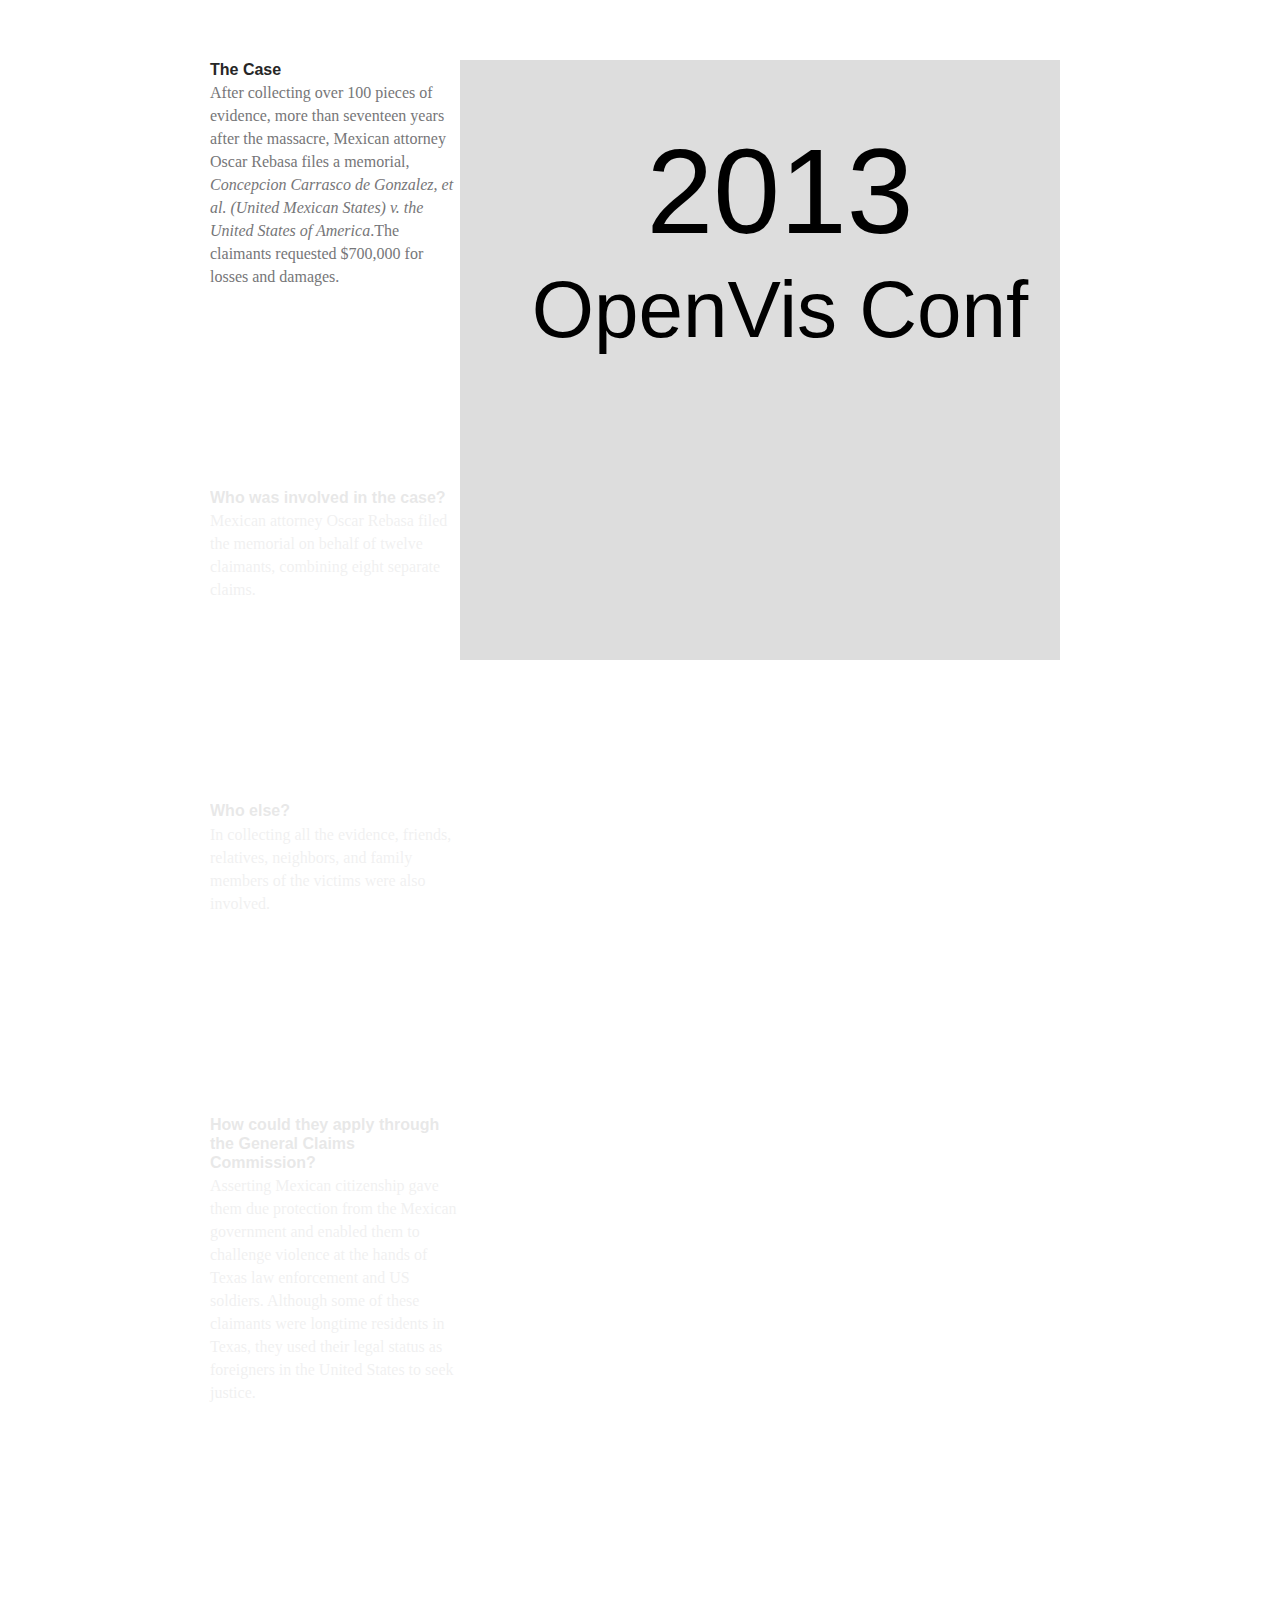
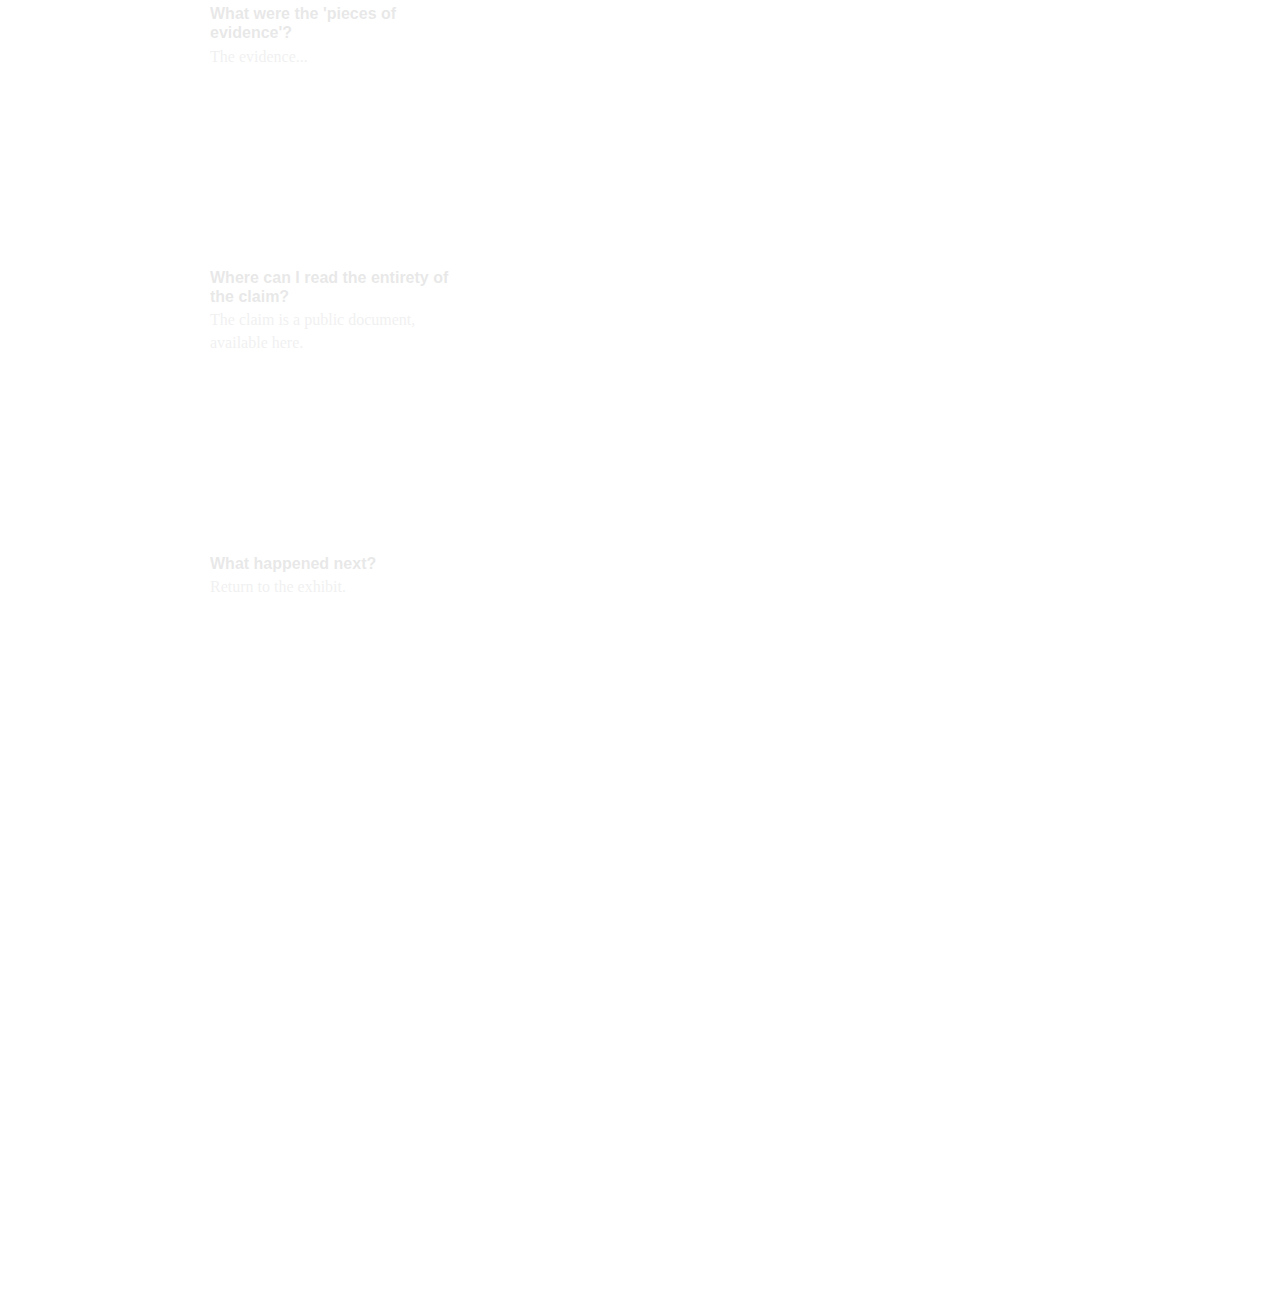
<file: the-memorial-is-filed/index.html>
<!DOCTYPE html>
<html>
<head>
  <title>Concepción Carrasco de Gonzalez, et al. (United Mexican States) vs. the United States of America</title>
  <link rel="stylesheet" type="text/css" href="css/bootstrap.min.css"/>
  <link rel="stylesheet" type="text/css" href="css/style.css"/>
</head>
<body>
<div class="container">
  <div id='graphic'>
    <div id='sections'>
      <section class="step">
        <div class="title">The Case</div>
        After collecting over 100 pieces of evidence, more than seventeen years after the massacre, Mexican attorney Oscar Rebasa files a memorial, <i>Concepcion Carrasco de Gonzalez, et al. (United Mexican States) v. the United States of America</i>.The claimants requested $700,000 for losses and damages.
      </section>
      <section class="step">
        <div class="title">Who was involved in the case?</div>
        Mexican attorney Oscar Rebasa filed the memorial on behalf of twelve claimants, combining eight separate claims.
      </section>
      <section class="step">
        <div class="title">Who else?</div>
        In collecting all the evidence, friends, relatives, neighbors, and family members of the victims were also involved.
      </section>
      <section class="step">
        <div class="title">How could they apply through the General Claims Commission?</div>
        Asserting Mexican citizenship gave them due protection from the Mexican government and enabled them to challenge violence at the hands of Texas law enforcement and US soldiers. Although some of these claimants were longtime residents in Texas, they used their legal status as foreigners in the United States to seek justice.
      </section>
      <section class="step">
        <div class="title">What were the 'pieces of evidence'?</div>
        The evidence...
      </section>
      <section class="step">
        <div class="title">Where can I read the entirety of the claim?</div>
        The claim is a public document, available here.
      </section>
      <section class="step">
        <div class="title">What happened next?</div>
        Return to the exhibit.
      </section>
    </div>
    <div id='vis'>
    </div>
    <div id="extra-space">
    </div>
  </div>
</div>


<script src="lib/d3.js"></script>
<script src="js/scroller.js"></script>
<script src="js/sections.js"></script>
</body>
</html>
</file>
<file: css/style.css>
}
.cd-timeline {
  overflow: hidden;
  margin: 2em auto;
}

.cd-timeline__container {
  position: relative;
  width: 90%;
  max-width: 1170px;
  margin: 0 auto;
  padding: 2em 0;
}

.cd-timeline__container::before {
  /* this is the vertical line */
  content: '';
  position: absolute;
  top: 0;
  left: 18px;
  height: 100%;
  width: 4px;
  background: #d7e4ed;
}

@media only screen and (min-width: 1170px) {
  .cd-timeline {
    margin-top: 3em;
    margin-bottom: 3em;
  }
  .cd-timeline__container::before {
    left: 50%;
    margin-left: -2px;
  }
}

.cd-timeline__block {
  position: relative;
  margin: 2em 0;
}

.cd-timeline__block:after {
  /* clearfix */
  content: "";
  display: table;
  clear: both;
}

.cd-timeline__block:first-child {
  margin-top: 0;
}

.cd-timeline__block:last-child {
  margin-bottom: 0;
}

@media only screen and (min-width: 1170px) {
  .cd-timeline__block {
    margin: 4em 0;
  }
}

.cd-timeline__img {
  position: absolute;
  top: 0;
  left: 0;
  width: 40px;
  height: 40px;
  border-radius: 50%;
  -webkit-box-shadow: 0 0 0 4px white, inset 0 2px 0 rgba(0, 0, 0, 0.08), 0 3px 0 4px rgba(0, 0, 0, 0.05);
          box-shadow: 0 0 0 4px white, inset 0 2px 0 rgba(0, 0, 0, 0.08), 0 3px 0 4px rgba(0, 0, 0, 0.05);
}

.cd-timeline__img img {
  display: block;
  width: 24px;
  height: 24px;
  position: relative;
  left: 50%;
  top: 50%;
  margin-left: -12px;
  margin-top: -12px;
}

.cd-timeline__img.cd-timeline__img--picture {
  background: #75ce66;
}

.cd-timeline__img.cd-timeline__img--movie {
  background: #c03b44;
}

.cd-timeline__img.cd-timeline__img--location {
  background: #f0ca45;
}

@media only screen and (min-width: 1170px) {
  .cd-timeline__img {
    width: 60px;
    height: 60px;
    left: 50%;
    margin-left: -30px;
    /* Force Hardware Acceleration */
    -webkit-transform: translateZ(0);
            transform: translateZ(0);
  }
  .cd-timeline__img.cd-timeline__img--bounce-in {
    visibility: visible;
    -webkit-animation: cd-bounce-1 0.6s;
            animation: cd-bounce-1 0.6s;
  }
}

@-webkit-keyframes cd-bounce-1 {
  0% {
    opacity: 0;
    -webkit-transform: scale(0.5);
            transform: scale(0.5);
  }
  60% {
    opacity: 1;
    -webkit-transform: scale(1.2);
            transform: scale(1.2);
  }
  100% {
    -webkit-transform: scale(1);
            transform: scale(1);
  }
}

@keyframes cd-bounce-1 {
  0% {
    opacity: 0;
    -webkit-transform: scale(0.5);
            transform: scale(0.5);
  }
  60% {
    opacity: 1;
    -webkit-transform: scale(1.2);
            transform: scale(1.2);
  }
  100% {
    -webkit-transform: scale(1);
            transform: scale(1);
  }
}

.cd-timeline__content2 {
  position: relative;
  margin-left: 60px;
  background: white;
  border-radius: 0.25em;
  padding: 1em;
  -webkit-box-shadow: 0 3px 0 #d7e4ed;
          box-shadow: 0 3px 0 #d7e4ed;
}

.cd-timeline__content2:after {
  /* clearfix */
  content: "";
  display: table;
  clear: both;
}

.cd-timeline__content2::before {
  /* triangle next to content block */
  content: '';
  position: absolute;
  top: 16px;
  right: 100%;
  height: 0;
  width: 0;
  border: 7px solid transparent;
  border-right: 7px solid white;
}

.cd-timeline__content2 h2, h3, h4 {
  color: #303e49;
}

.cd-timeline__content2 p,
.cd-timeline__read-more,
.cd-timeline__date {
  color: #212529;
}

.cd-timeline__content2 p {
  margin: 1em 0;
  line-height: 1.6;
  color: #212529;
}

.cd-timeline__read-more,
.cd-timeline__date {
  display: inline-block;
  color: #212529;
}

.cd-timeline__read-more {
  float: right;
  padding: .8em 1em;
  background: #acb7c0;
  color: white;
  border-radius: 0.25em;
}

.cd-timeline__read-more:hover {
  background-color: #bac4cb;
}

.cd-timeline__date {
  padding: .8em 0;
  opacity: .7;
  color: #212529;
}

@media only screen and (min-width: 768px) {
  .cd-timeline__content2 h2, h3, h4 {
  }
  .cd-timeline__content2 p {
    color: #212529;
  }
  .cd-timeline__read-more,
  .cd-timeline__date {
  }
}

@media only screen and (min-width: 1170px) {
  .cd-timeline__content2 {
    margin-left: 0;
    padding: 1.6em;
    width: 45%;
    /* Force Hardware Acceleration */
    -webkit-transform: translateZ(0);
            transform: translateZ(0);
  }
  .cd-timeline__content2::before {
    top: 24px;
    left: 100%;
    border-color: transparent;
    border-left-color: white;
  }
  .cd-timeline__read-more {
    float: left;
  }
  .cd-timeline__date {
    position: relative;
    width: 100%;
    left: 122%;
    top: 6px;
    font-size: 16px;
    color: #343a40;
  }
    .cd-timeline__block .cd-timeline__content2 {
    float: left;
  }
  .cd-timeline__block .cd-timeline__read-more {
    float: right;
  }
  .cd-timeline__block .cd-timeline__date {
    left: auto;
    right: 122%;
    text-align: right;
  }
  .cd-timeline__content2.cd-timeline__content--bounce-in {
    visibility: visible;
    -webkit-animation: cd-bounce-2 0.6s;
            animation: cd-bounce-2 0.6s;
  }
}
.cd-timeline__content1 {
  position: relative;
  margin-left: 60px;
  background: white;
  border-radius: 0.25em;
  padding: 1em;
  -webkit-box-shadow: 0 3px 0 #d7e4ed;
          box-shadow: 0 3px 0 #d7e4ed;
}

.cd-timeline__content1:after {
  /* clearfix */
  content: "";
  display: table;
  clear: both;
}

.cd-timeline__content1::before {
  /* triangle next to content block */
  content: '';
  position: absolute;
  top: 16px;
  left: 100%;
  height: 0;
  width: 0;
  border: 7px solid transparent;
  border-right: 7px solid white;
}

.cd-timeline__content1 h2, h3, h4 {
  color: #303e49;
}

.cd-timeline__content1 p,
.cd-timeline__read-more,
.cd-timeline__date {
}

.cd-timeline__content1 p {
  margin: 1em 0;
  line-height: 1.6;
  color: #212529;
}

.cd-timeline__read-more,
.cd-timeline__date {
  display: inline-block;
}

.cd-timeline__read-more {
  float: right;
  padding: .8em 1em;
  background: #acb7c0;
  color: white;
  border-radius: 0.25em;
}

.cd-timeline__read-more:hover {
  background-color: #bac4cb;
}

.cd-timeline__date {
  float: left;
  padding: .8em 0;
  opacity: .7;
}

@media only screen and (min-width: 768px) {
  .cd-timeline__content1 h2 {
  }
  .cd-timeline__content1 p {
  }
  .cd-timeline__read-more,
  .cd-timeline__date {
  }
}

@media only screen and (min-width: 1170px) {
  .cd-timeline__content1 {
    margin-left: 0;
    padding: 1.6em;
    width: 45%;
    /* Force Hardware Acceleration */
    -webkit-transform: translateZ(0);
            transform: translateZ(0);
  }
  .cd-timeline__content1::before {
    top: 24px;
    left: 100%;
    border-color: transparent;
    border-left-color: white;
  }
  .cd-timeline__read-more {
    float: left;
  }
  .cd-timeline__date {
    position: absolute;
    width: 100%;
    left: 122%;
    top: 6px;
  }
  .cd-timeline__block .cd-timeline__content1 {
    float: right;
  }
  .cd-timeline__block .cd-timeline__content1::before {
    top: 24px;
    left: auto;
    right: 100%;
    border-color: transparent;
    border-right-color: white;
  }
  .cd-timeline__block .cd-timeline__read-more {
    float: right;
  }
  .cd-timeline__block .cd-timeline__date {
    left: auto;
    right: 122%;
    text-align: right;
  }
  .cd-timeline__content1.cd-timeline__content--bounce-in {
    visibility: visible;
    -webkit-animation: cd-bounce-2 0.6s;
            animation: cd-bounce-2 0.6s;
  }
}

@media only screen and (min-width: 1170px) {
  /* inverse bounce effect on even content blocks */
  .cd-timeline__block .cd-timeline__content1.cd-timeline__content--bounce-in {
    -webkit-animation: cd-bounce-2-inverse 0.6s;
            animation: cd-bounce-2-inverse 0.6s;
  }
}

@-webkit-keyframes cd-bounce-2 {
  0% {
    opacity: 0;
    -webkit-transform: translateX(-100px);
            transform: translateX(-100px);
  }
  60% {
    opacity: 1;
    -webkit-transform: translateX(20px);
            transform: translateX(20px);
  }
  100% {
    -webkit-transform: translateX(0);
            transform: translateX(0);
  }
}

@keyframes cd-bounce-2 {
  0% {
    opacity: 0;
    -webkit-transform: translateX(-100px);
            transform: translateX(-100px);
  }
  60% {
    opacity: 1;
    -webkit-transform: translateX(20px);
            transform: translateX(20px);
  }
  100% {
    -webkit-transform: translateX(0);
            transform: translateX(0);
  }
}

@-webkit-keyframes cd-bounce-2-inverse {
  0% {
    opacity: 0;
    -webkit-transform: translateX(100px);
            transform: translateX(100px);
  }
  60% {
    opacity: 1;
    -webkit-transform: translateX(-20px);
            transform: translateX(-20px);
  }
  100% {
    -webkit-transform: translateX(0);
            transform: translateX(0);
  }
}

@keyframes cd-bounce-2-inverse {
  0% {
    opacity: 0;
    -webkit-transform: translateX(100px);
            transform: translateX(100px);
  }
  60% {
    opacity: 1;
    -webkit-transform: translateX(-20px);
            transform: translateX(-20px);
  }
  100% {
    -webkit-transform: translateX(0);
            transform: translateX(0);
  }
}
</file>
<file: the-memorial-is-filed/css/style.css>
.container {
  width: 890px;
}

#graphic {
  padding-top: 60px;
}


#sections {
  position: relative;
  display: inline-block;
  width: 250px;
  top: 0px;
  z-index: 90;
  padding-bottom: 200px;
}

.step {
  margin-bottom: 200px;
  font-family: "TiemposTextWeb-Regular","Georgia";
  font-size: 16px;
  line-height: 23px;
  color: #767678;
}

#sections .title {
  font-family: Arial,Helvetica,"san-serif";
  font-size: 16px;
  font-weight: bold;
  margin-bottom: 2px;
  color: #262626;
  line-height: 1.2em;
}

#extra-space {
  height: 300px;
}

#vis {
  display: inline-block;
  position: fixed;
  top: 60px;
  z-index: 1;
  margin-left: 0;
  height: 600px;
  width: 600px;
  background-color: #ddd;
}

#vis .title {
  font-size:120px;
  text-anchor: middle;
}

#vis .sub-title {
  font-size:80px;
  text-anchor: middle;
}

.axis path,
.axis line {
  fill: none;
  stroke: #666;
  shape-rendering: crispEdges;
}

.highlight {
  fill: #008080;
  font-weight: bold;
}

.cough-arrow {
  stroke: #000;
  stroke-width: 4px;

}
</file>
<file: css/grayscale.min.css>
body{font-family:Lora,'Helvetica Neue',Helvetica,Arial,sans-serif;position:relative;width:100%;height:100%;color:#fff;background-color:#000}html{width:100%;height:100%}h1,h2,h3,h4,h5,h6{font-family:Cabin,'Helvetica Neue',Helvetica,Arial,sans-serif;font-weight:700;margin:0 0 35px;letter-spacing:1px;text-transform:uppercase}p{font-size:16px;line-height:1.5;margin:0 0 25px}@media (min-width:768px){p{font-size:18px;line-height:1.6;margin:0 0 35px}}a{-webkit-transition:all .2s ease-in-out;-moz-transition:all .2s ease-in-out;transition:all .2s ease-in-out;color:#42dca3}a:focus,a:hover{text-decoration:none;color:#1d9b6c}#mainNav{font-family:Cabin,'Helvetica Neue',Helvetica,Arial,sans-serif;margin-bottom:0;text-transform:uppercase;border-bottom:1px solid rgba(255,255,255,.3);background-color:#000}#mainNav .navbar-toggler{font-size:14px;padding:11px;color:#fff;border:1px solid #fff}#mainNav .navbar-brand{font-weight:700}#mainNav a{color:#fff}#mainNav .navbar-nav .nav-item{-webkit-transition:background .3s ease-in-out;-moz-transition:background .3s ease-in-out;transition:background .3s ease-in-out}#mainNav .navbar-nav .nav-item:hover{color:fade(white,80%);outline:0;background-color:transparent}#mainNav .navbar-nav .nav-item:active,#mainNav .navbar-nav .nav-item:focus{outline:0;background-color:transparent}@media (min-width:992px){#mainNav{padding-top:20px;padding-bottom:20px;-webkit-transition:background .3s ease-in-out,padding-top .3s ease-in-out,padding-bottom .3s;-moz-transition:background .3s ease-in-out,padding-top .3s ease-in-out,padding-bottom .3s;transition:background .3s ease-in-out,padding-top .3s ease-in-out,padding-bottom .3s;letter-spacing:1px;border-bottom:none;background:0 0}#mainNav.navbar-shrink{padding-top:10px;padding-bottom:10px;border-bottom:1px solid rgba(255,255,255,.3);background:#000}#mainNav .nav-link.active{outline:0;background-color:rgba(255,255,255,.3)}#mainNav .nav-link.active:hover{color:#fff}}.masthead{display:table;width:100%;height:auto;padding:200px 0;text-align:center;color:#fff;background:url(../img/intro-bg.jpg) no-repeat bottom center scroll;background-color:#000;-webkit-background-size:cover;-moz-background-size:cover;-o-background-size:cover;background-size:cover}.masthead .intro-body{display:table-cell;vertical-align:middle}.masthead .intro-body .brand-heading{font-size:50px}.masthead .intro-body .intro-text{font-size:18px}@media (min-width:768px){.masthead{height:100%;padding:0}.masthead .intro-body .brand-heading{font-size:100px}.masthead .intro-body .intro-text{font-size:22px}}.btn-circle{font-size:26px;width:55px;height:55px;margin-top:15px;line-height:45px;-webkit-transition:background .3s ease-in-out;-moz-transition:background .3s ease-in-out;transition:background .3s ease-in-out;color:#fff;border:2px solid #fff;border-radius:100%!important;background:0 0}.btn-circle:focus,.btn-circle:hover{color:#fff;outline:0;background:rgba(255,255,255,.1)}.content-section{padding-top:150px;padding-bottom:150px}.download-section{color:#fff;background:url(../img/downloads-bg.jpg) no-repeat center center scroll;background-color:#000;-webkit-background-size:cover;-moz-background-size:cover;-o-background-size:cover;background-size:cover}#map{width:100%;height:300px}@media (min-width:992px){.content-section{padding-top:200px;padding-bottom:200px}#map{height:350px}}.btn{font-family:Cabin,'Helvetica Neue',Helvetica,Arial,sans-serif;font-weight:400;-webkit-transition:all .3s ease-in-out;-moz-transition:all .3s ease-in-out;transition:all .3s ease-in-out;text-transform:uppercase;border-radius:0}.btn-default{color:#42dca3;border:1px solid #42dca3;background-color:transparent}.btn-default:focus,.btn-default:hover{color:#000;border:1px solid #42dca3;outline:0;background-color:#42dca3}ul.banner-social-buttons{margin-top:0}@media (max-width:1199px){ul.banner-social-buttons{margin-top:15px}}@media (max-width:767px){ul.banner-social-buttons li{display:block;margin-bottom:20px;padding:0}ul.banner-social-buttons li:last-child{margin-bottom:0}}footer{padding:50px 0}footer p{font-size:14px;margin:0}::-moz-selection{background:#fcfcfc;background:rgba(255,255,255,.2);text-shadow:none}::selection{background:#fcfcfc;background:rgba(255,255,255,.2);text-shadow:none}img::selection{background:0 0}img::-moz-selection{background:0 0}
</file>
